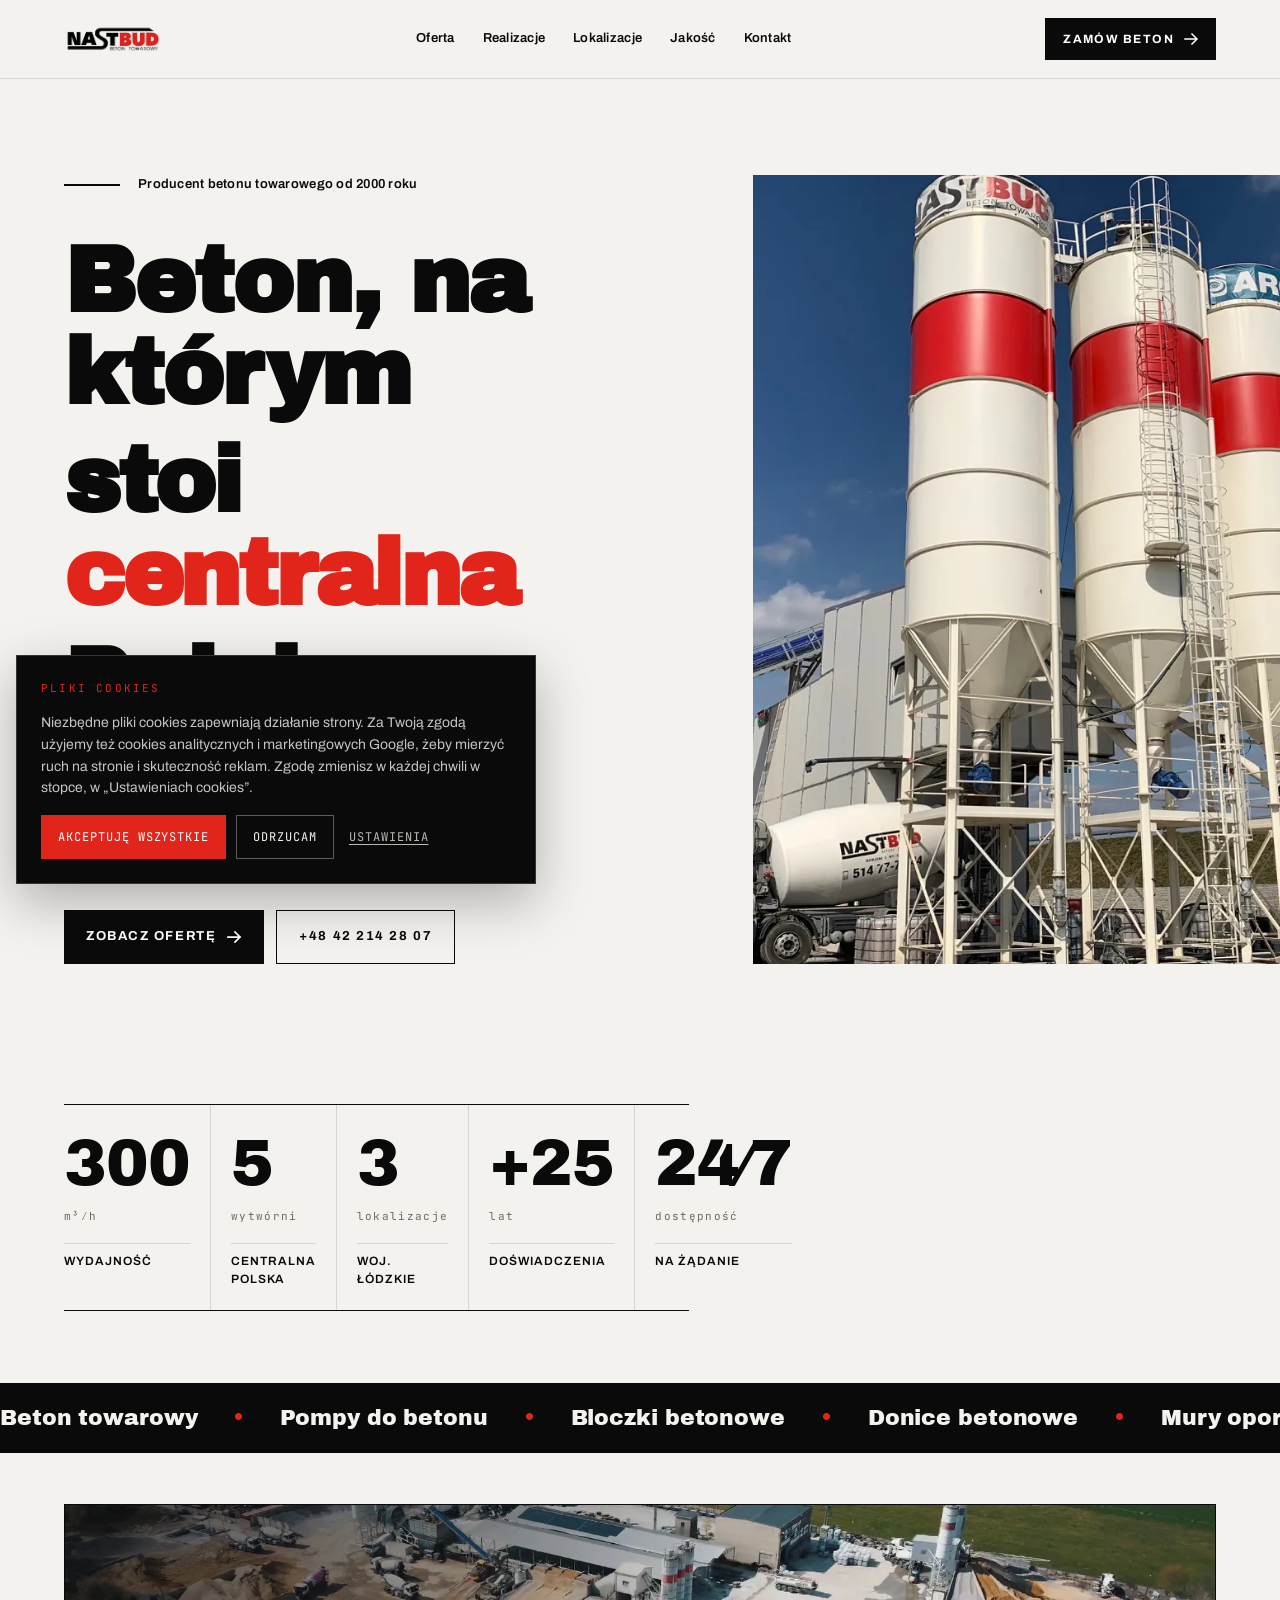
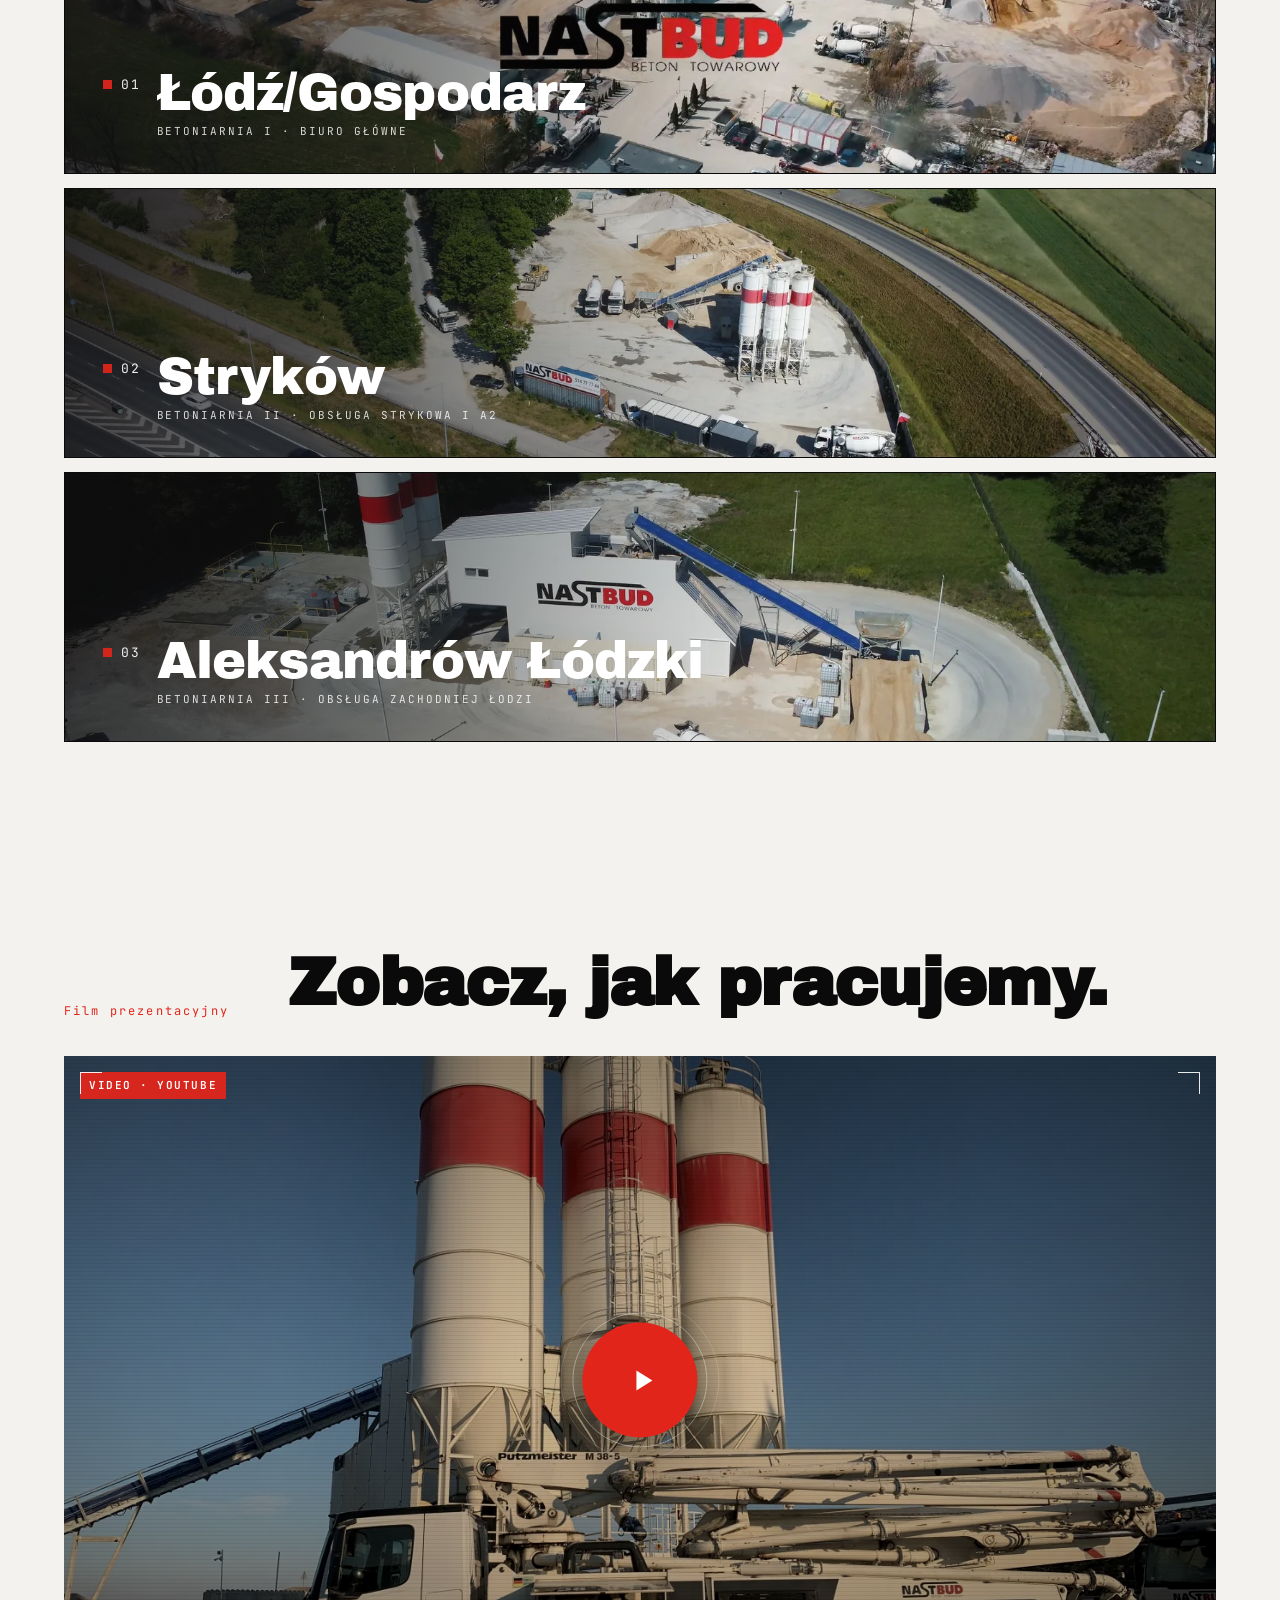
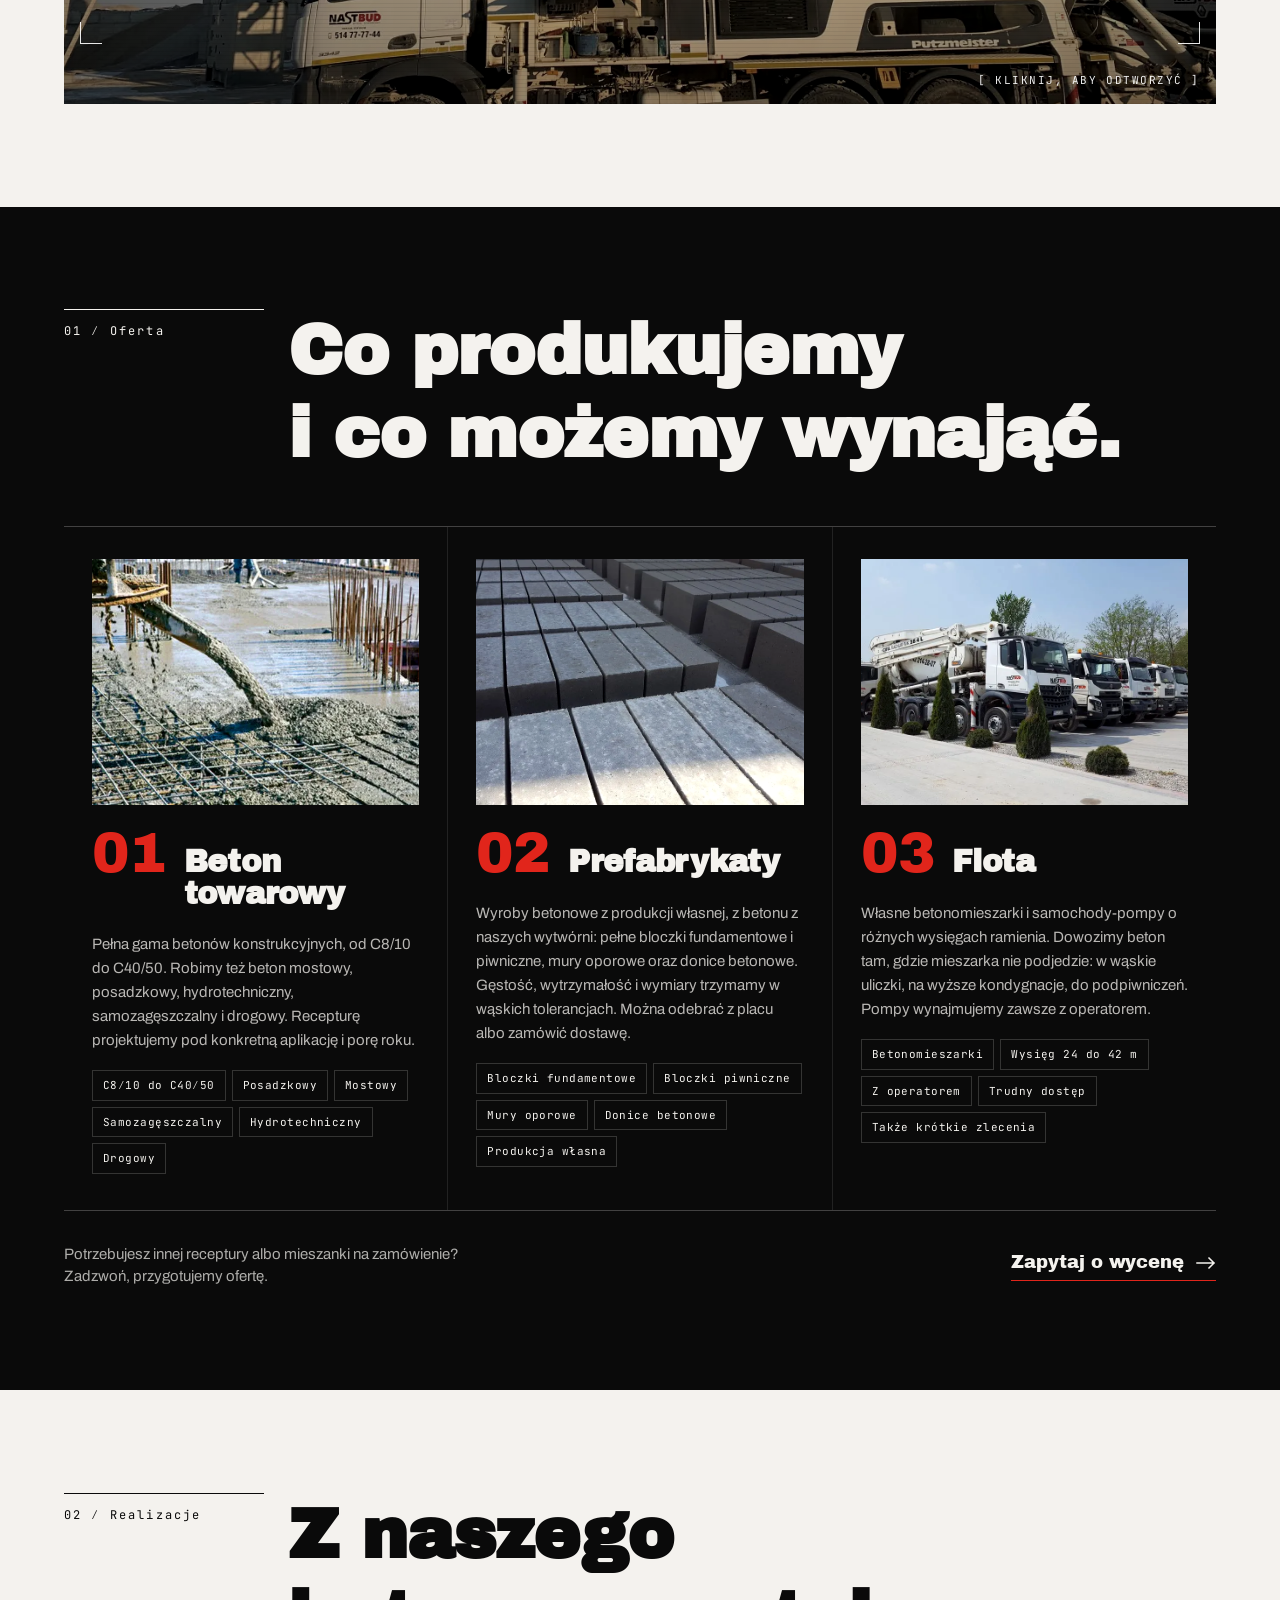
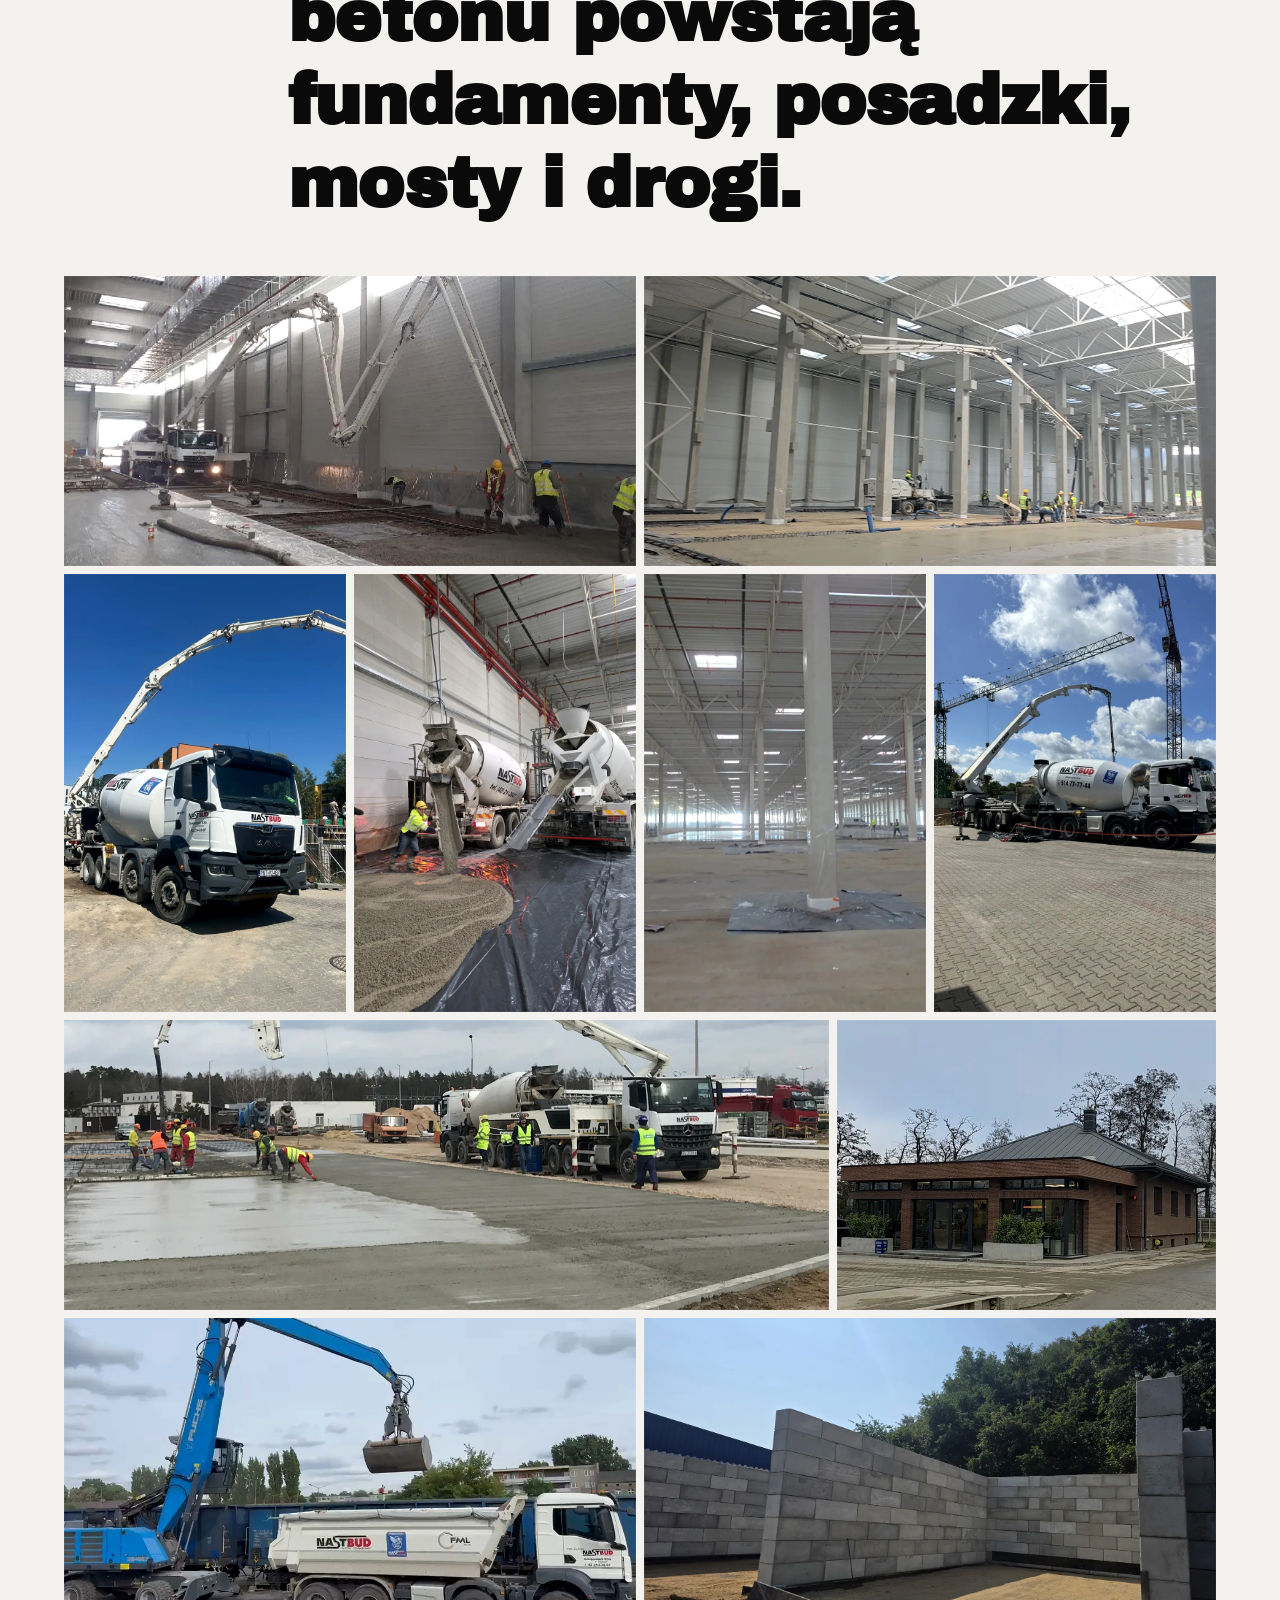
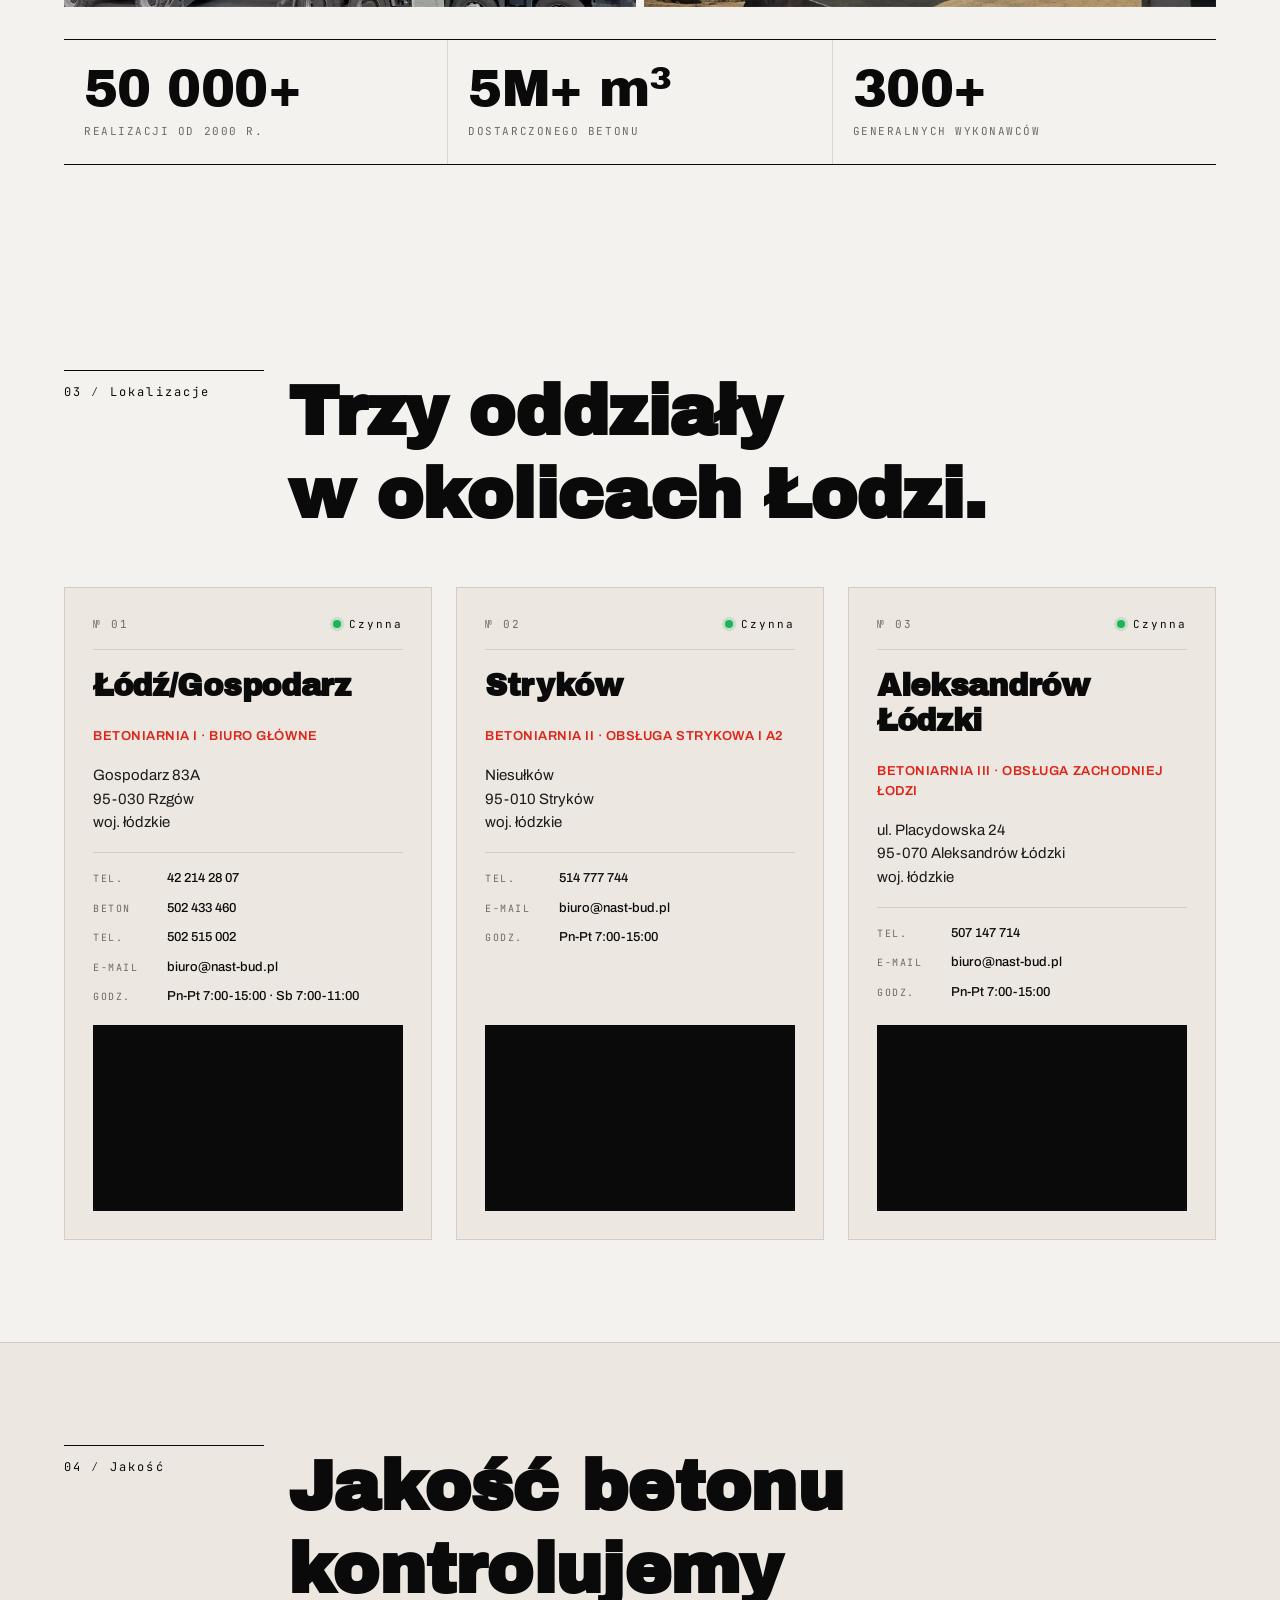
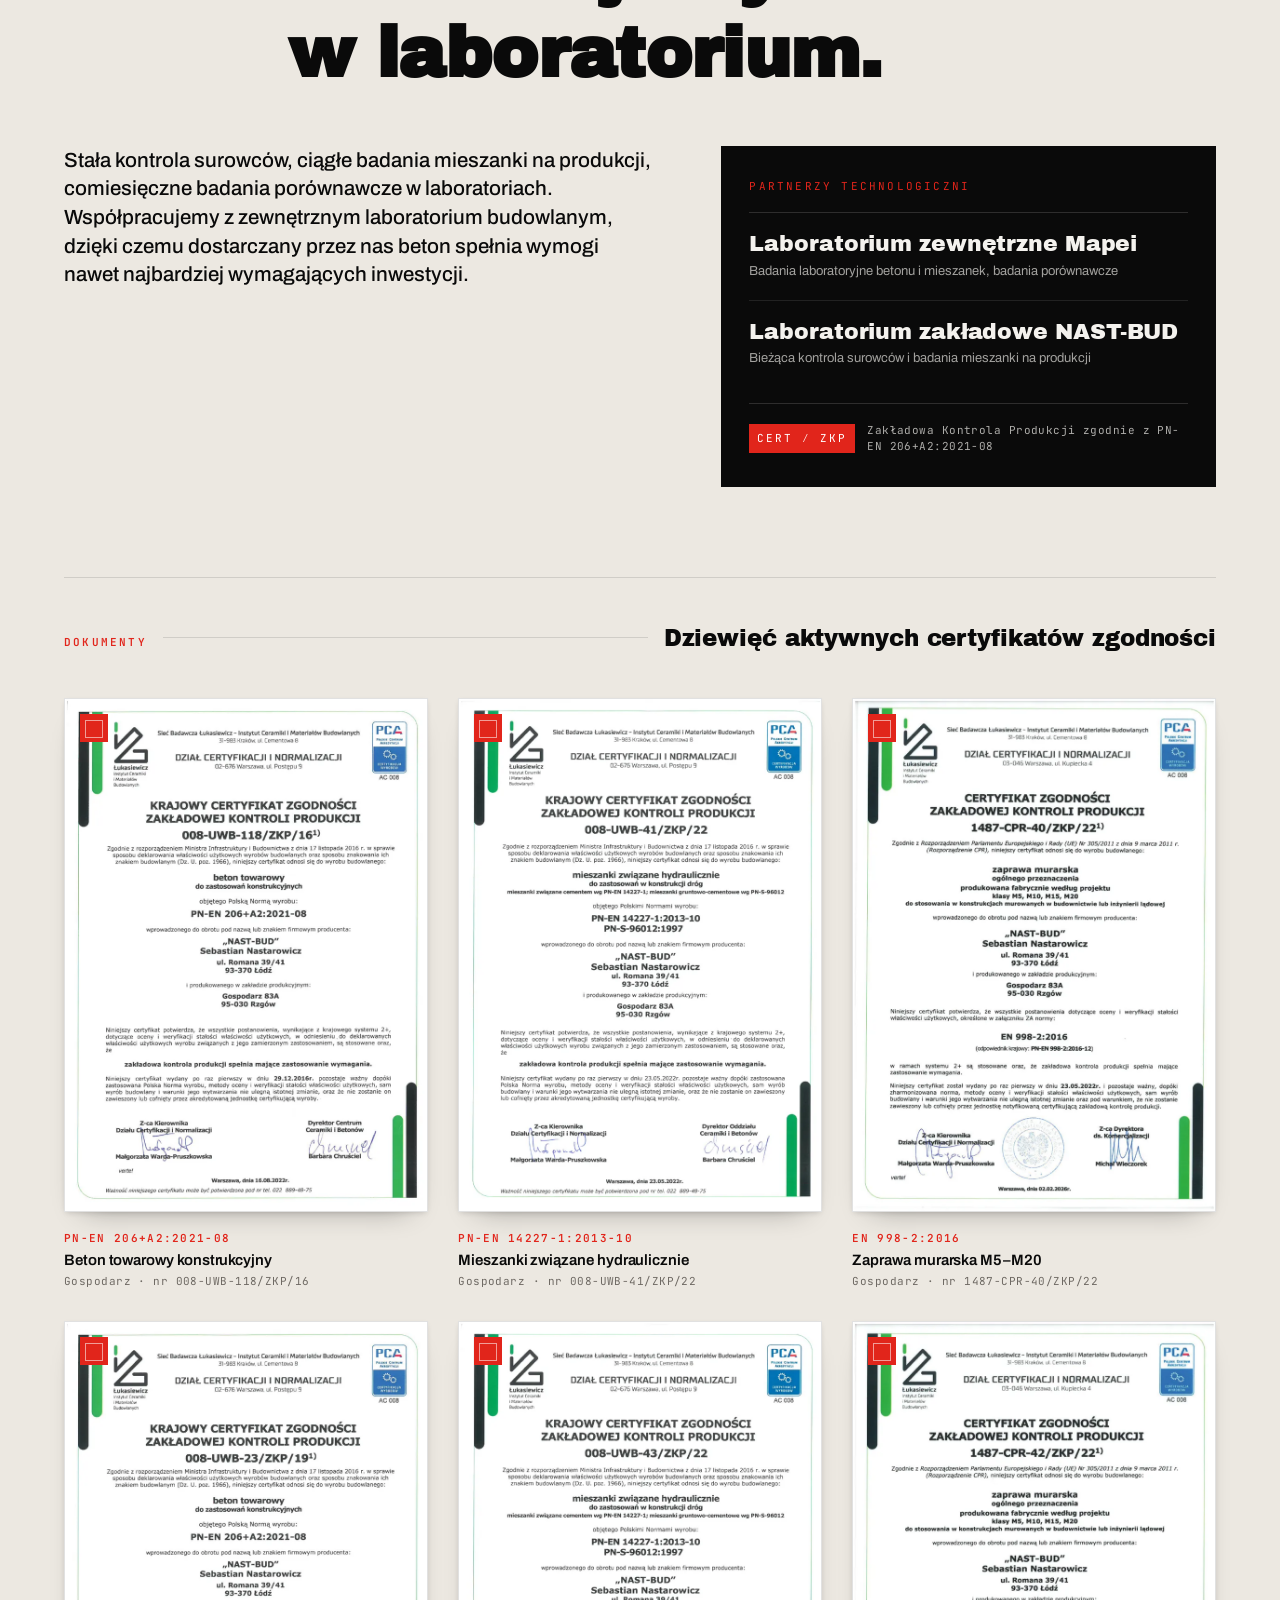
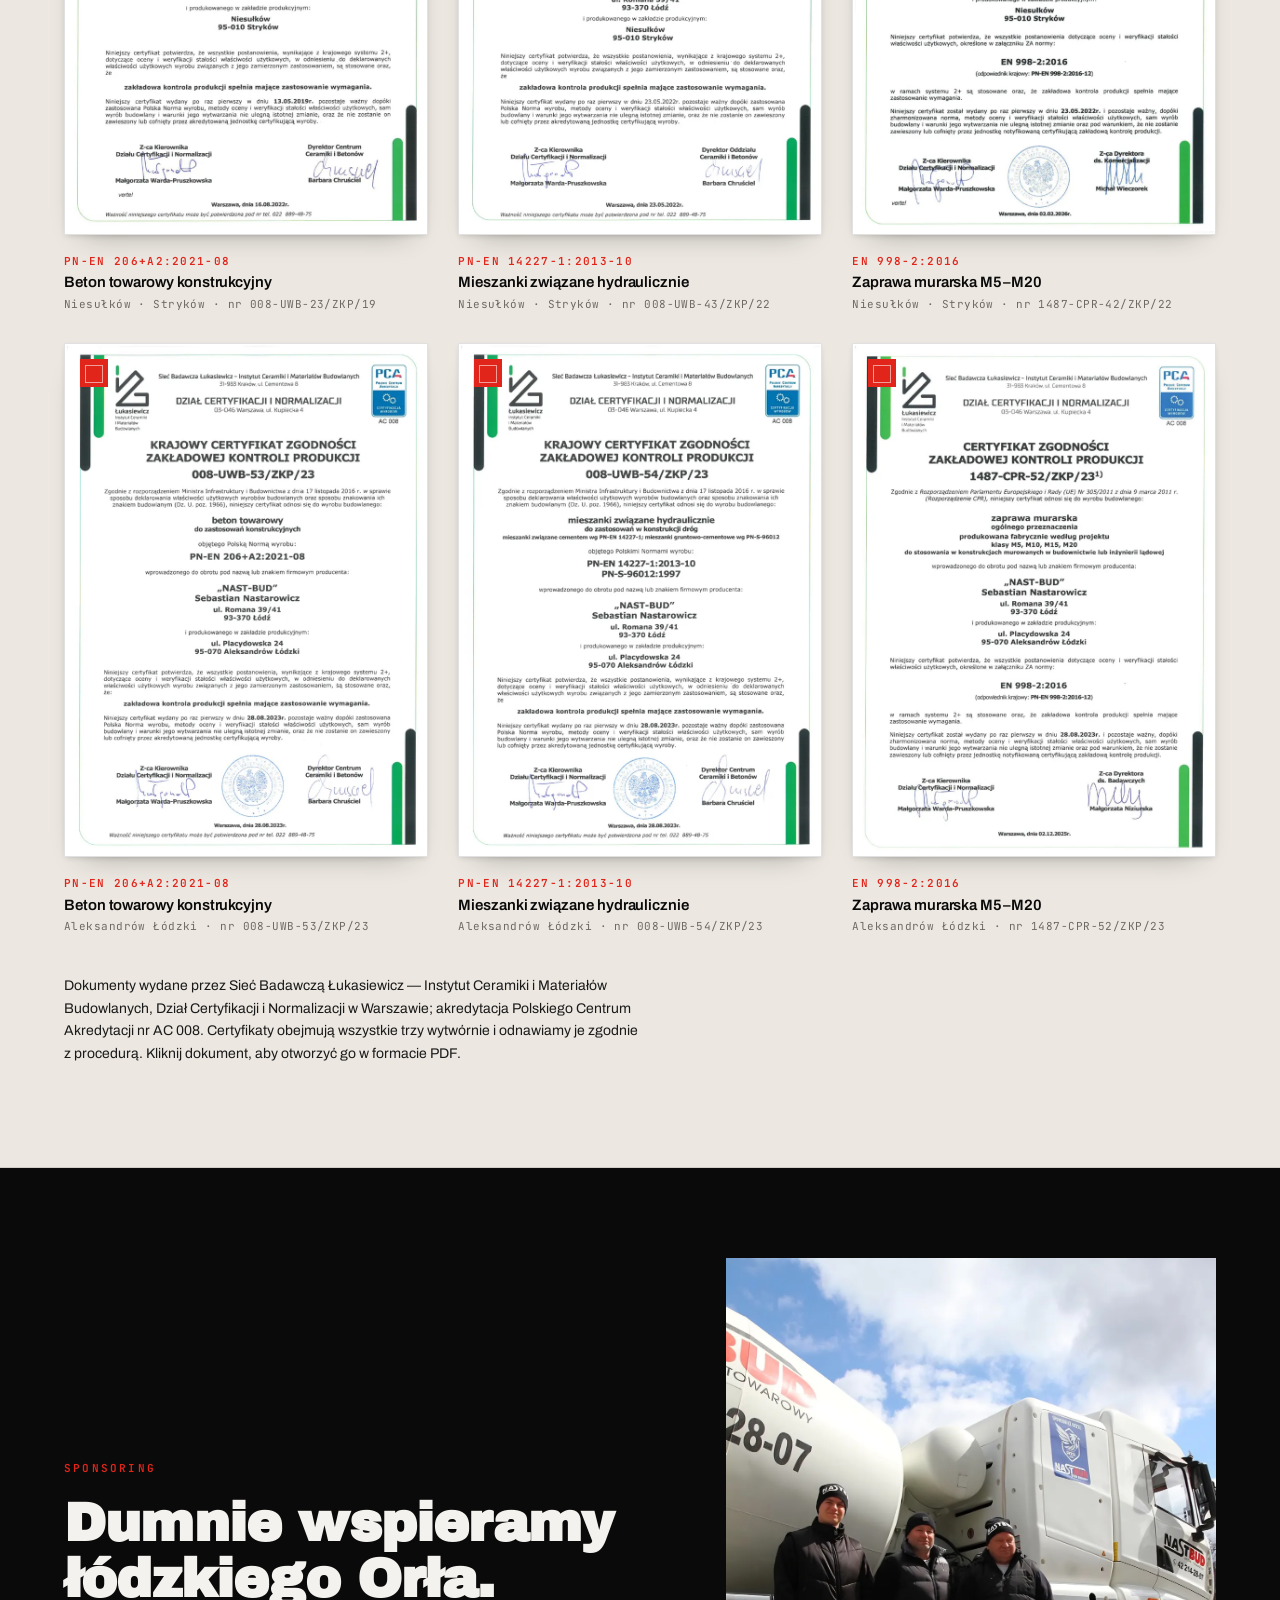
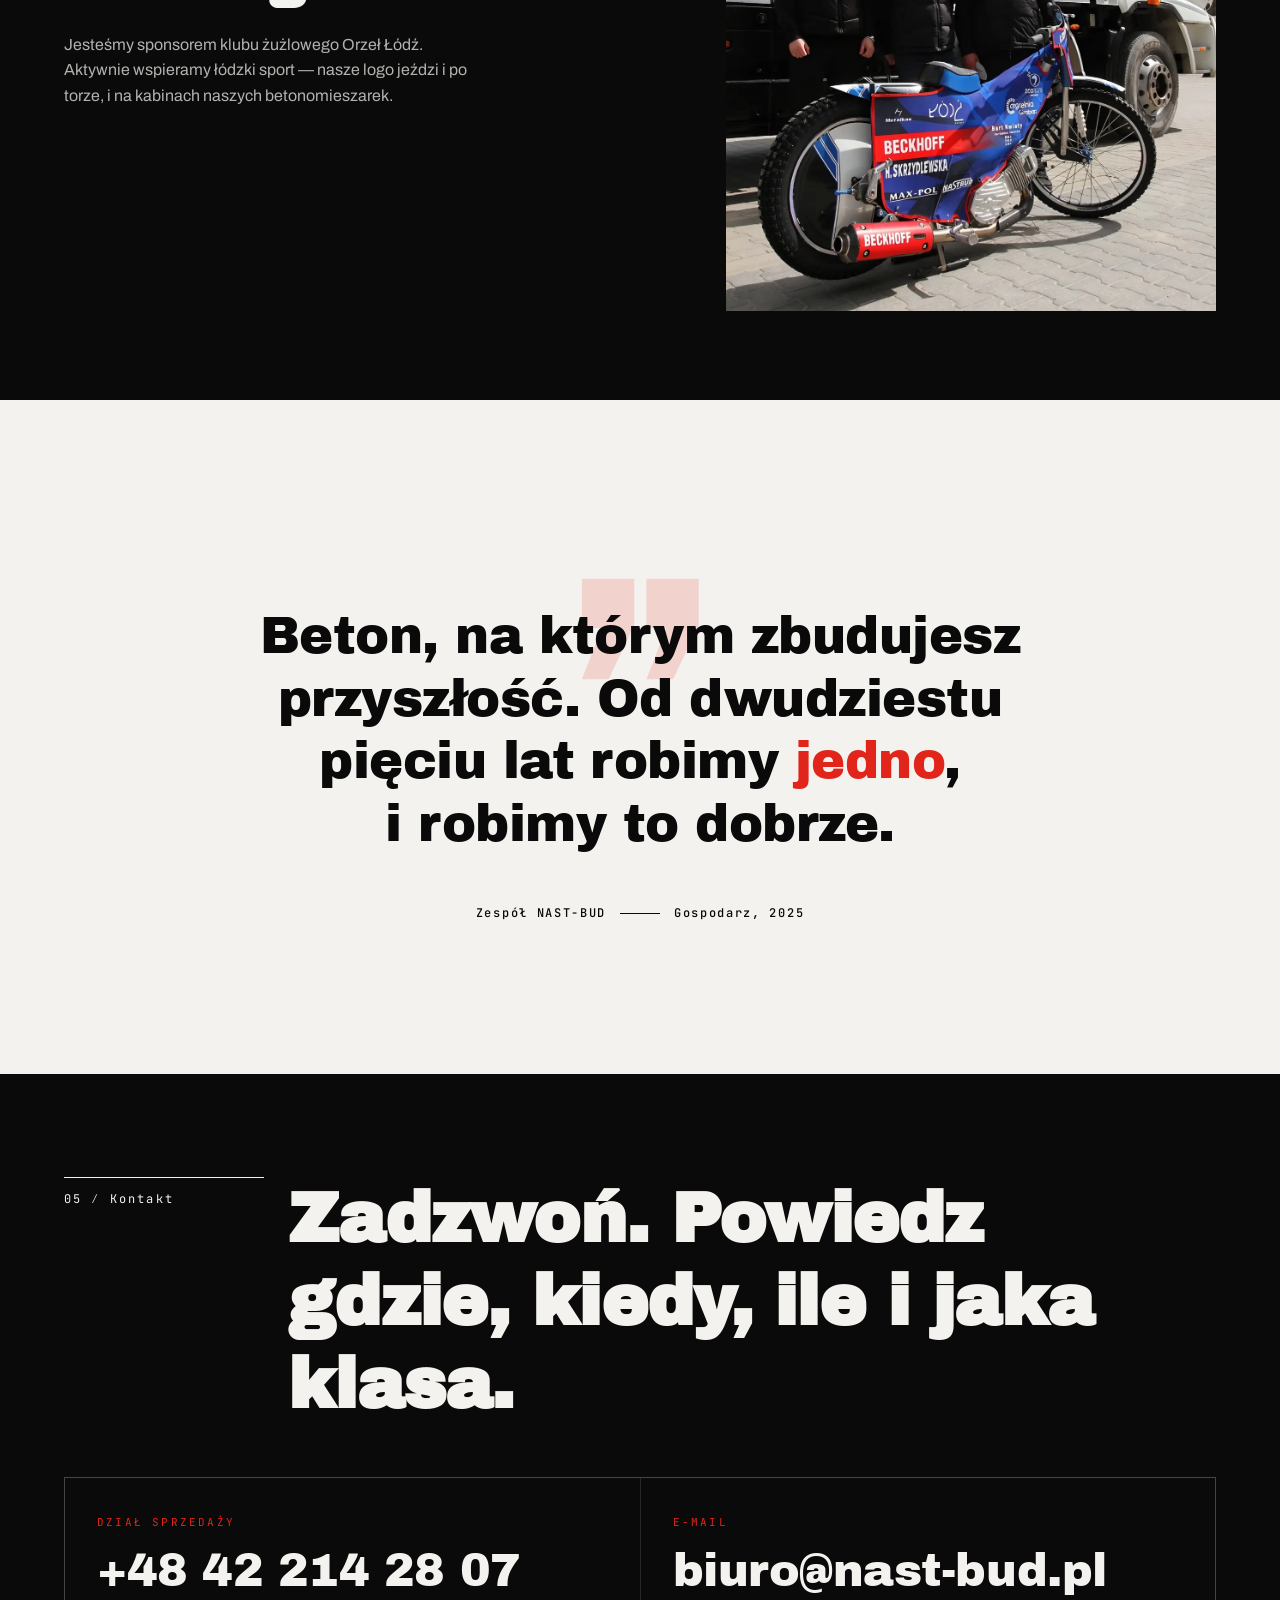
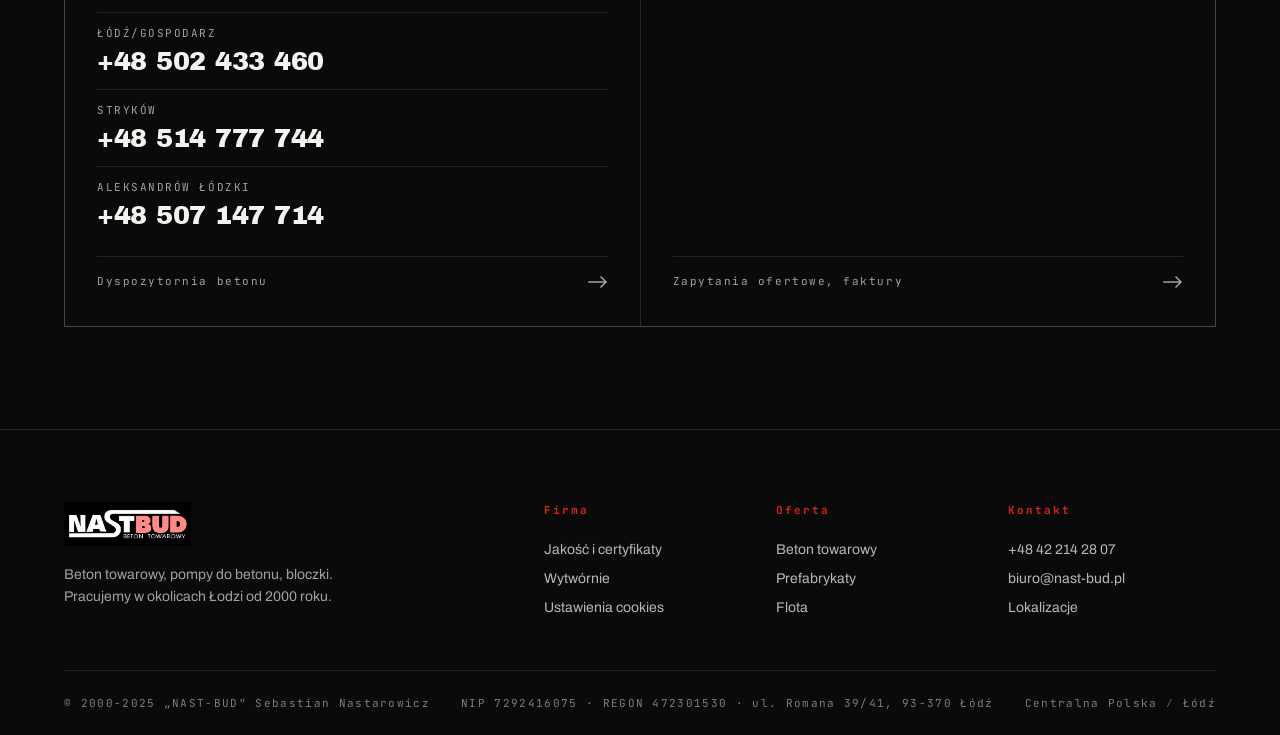
<file: index.html>
<!doctype html>
<html lang="pl">
<head>
<meta charset="utf-8" />
<meta name="viewport" content="width=device-width,initial-scale=1" />

<title>NAST-BUD — beton towarowy, pompy i prefabrykaty | Łódź i okolice</title>
<meta name="description" content="Beton towarowy, pompy do betonu i prefabrykaty. Trzy wytwórnie w okolicach Łodzi, własne laboratorium i certyfikaty ZKP. NAST-BUD — od 2000 roku." />
<link rel="canonical" href="https://nast-bud.pl/" />
<meta name="theme-color" content="#F4F2EE" />

<link rel="icon" href="assets/img/favicon.png?v=20261003" type="image/png" sizes="512x512" />
<link rel="apple-touch-icon" href="assets/img/apple-touch-icon.png?v=20261003" />

<meta property="og:type" content="website" />
<meta property="og:locale" content="pl_PL" />
<meta property="og:site_name" content="NAST-BUD" />
<meta property="og:title" content="NAST-BUD — beton towarowy, pompy i prefabrykaty" />
<meta property="og:description" content="Trzy wytwórnie w okolicach Łodzi, własna flota mieszarek i pomp, laboratorium na miejscu. Beton od C8/10 do C40/50." />
<meta property="og:url" content="https://nast-bud.pl/" />
<meta property="og:image" content="https://nast-bud.pl/assets/img/og-image.jpg" />
<meta property="og:image:width" content="1200" />
<meta property="og:image:height" content="630" />
<meta property="og:image:alt" content="Wytwórnia betonu NAST-BUD — silosy cementowe pod błękitnym niebem" />
<meta name="twitter:card" content="summary_large_image" />

<link rel="preconnect" href="https://fonts.googleapis.com">
<link rel="preconnect" href="https://fonts.gstatic.com" crossorigin>
<link href="https://fonts.googleapis.com/css2?family=Archivo+Black&family=Archivo:wght@400;500;600;700&family=JetBrains+Mono:wght@400;500&display=swap" rel="stylesheet">
<link rel="stylesheet" href="assets/css/styles.css?v=20261003-2" />
<script src="assets/js/consent.js?v=20261003"></script>
</head>
<body>

<!-- ============================== NAV ============================== -->
<header class="nav" data-screen-label="Nav">
  <a href="#top" class="logo" aria-label="NAST-BUD, beton towarowy">
    <img src="assets/img/logo.webp" alt="NAST-BUD, beton towarowy" class="logo-img" />
  </a>
  <nav class="nav-links">
    <a href="#oferta">Oferta</a>
    <a href="#realizacje">Realizacje</a>
    <a href="#lokalizacje">Lokalizacje</a>
    <a href="#jakosc">Jakość</a>
    <a href="#kontakt">Kontakt</a>
  </nav>
  <a href="#kontakt" class="nav-cta">
    <span>Zamów beton</span>
    <svg width="14" height="14" viewBox="0 0 14 14" aria-hidden="true"><path d="M1 7h12M8 2l5 5-5 5" stroke="currentColor" stroke-width="1.5" fill="none" stroke-linecap="square"/></svg>
  </a>
</header>

<!-- ============================== HERO ============================== -->
<section id="top" class="hero" data-screen-label="Hero">
  <div class="hero-left">
    <div class="hero-meta">
      <span class="meta-rule"></span>
      <span class="meta-label">Producent betonu towarowego od 2000 roku</span>
    </div>

    <h1 class="hero-h">
      <span class="hl-line">Beton, na którym</span>
      <span class="hl-line" style="letter-spacing: -3.3px">stoi <em>centralna</em></span>
      <span class="hl-line">Polska<span class="dot" style="letter-spacing: 4.3px; margin: 0px 0px 0px 10px">.</span></span>
    </h1>

    <div class="hero-foot">
      <p class="hero-lede">
        Nast-Bud jest wiodącym producentem betonu towarowego
        w województwie łódzkim od 2000 roku. Mamy 5 wytwórni,
        flotę betono-mieszarek, pomp do betonu i własne
        laboratorium na miejscu.
      </p>
      <div class="hero-actions">
        <a class="btn btn-primary" href="#oferta">
          <span>Zobacz ofertę</span>
          <svg width="16" height="16" viewBox="0 0 16 16"><path d="M2 8h12M9 3l5 5-5 5" stroke="currentColor" stroke-width="1.75" fill="none" stroke-linecap="square"/></svg>
        </a>
        <a class="btn btn-ghost" href="tel:+48422142807">
          <span>+48 42 214 28 07</span>
        </a>
      </div>
    </div>
  </div>

  <figure class="hero-fig">
    <img src="assets/img/hero-wytwornia.webp" alt="Wytwórnia NAST-BUD w Gospodarzu, silosy i samochód mieszarka pod błękitnym niebem" loading="eager">
  </figure>

  <!-- Editorial detail strip -->
  <div class="hero-strip" aria-hidden="true">
    <div class="strip-cell"><span class="strip-k">300</span><span class="strip-u">m³⁄h</span><span class="strip-l">Wydajność</span></div>
    <div class="strip-cell"><span class="strip-k">5</span><span class="strip-u">wytwórni</span><span class="strip-l">Centralna Polska</span></div>
    <div class="strip-cell"><span class="strip-k">3</span><span class="strip-u">lokalizacje</span><span class="strip-l">Woj. łódzkie</span></div>
    <div class="strip-cell"><span class="strip-k">+25</span><span class="strip-u">lat</span><span class="strip-l">Doświadczenia</span></div>
    <div class="strip-cell"><span class="strip-k">24⁄7</span><span class="strip-u">dostępność</span><span class="strip-l">Na żądanie</span></div>
  </div>

</section>

<!-- ============================== MARQUEE ============================== -->
<div class="marquee" aria-hidden="true">
  <div class="marquee-track">
    <span>Beton towarowy</span><span>•</span>
    <span>Pompy do betonu</span><span>•</span>
    <span>Bloczki betonowe</span><span>•</span>
    <span>Donice betonowe</span><span>•</span>
    <span>Mury oporowe</span><span>•</span>
    <span>Laboratorium własne</span><span>•</span>
    <span>Certyfikat ZKP</span><span>•</span>
    <span>Laboratorium Mapei</span><span>•</span>
    <span>Beton towarowy</span><span>•</span>
    <span>Pompy do betonu</span><span>•</span>
    <span>Bloczki betonowe</span><span>•</span>
    <span>Donice betonowe</span><span>•</span>
    <span>Mury oporowe</span><span>•</span>
    <span>Laboratorium własne</span><span>•</span>
    <span>Certyfikat ZKP</span><span>•</span>
    <span>Laboratorium Mapei</span><span>•</span>
  </div>
</div>

<!-- ============================== LOKALIZACJE — ZDJĘCIA ============================== -->
<section class="lok lok-banner" aria-label="Wytwórnie NAST-BUD" data-screen-label="Wytwórnie">
  <div class="lok-bands">

    <article class="lok-band">
      <img src="assets/img/lok-gospodarz.webp" alt="Wytwórnia NAST-BUD w Gospodarzu z lotu ptaka: silosy, instalacja betoniarni i plac z mieszarkami" loading="lazy">
      <div class="lok-band-cap">
        <span class="lb-no">01</span>
        <div class="lb-txt">
          <span class="lb-name">Łódź/<wbr>Gospodarz</span>
          <span class="lb-sub">Betoniarnia I · biuro główne</span>
        </div>
      </div>
    </article>

    <article class="lok-band">
      <img src="assets/img/lok-niesulkow.webp" alt="Wytwórnia NAST-BUD w Niesułkowie przy autostradzie A2 z lotu ptaka: silosy i samochody mieszarki" loading="lazy">
      <div class="lok-band-cap">
        <span class="lb-no">02</span>
        <div class="lb-txt">
          <span class="lb-name">Stryków</span>
          <span class="lb-sub">Betoniarnia II · obsługa Strykowa i A2</span>
        </div>
      </div>
    </article>

    <article class="lok-band">
      <img src="assets/img/lok-aleksandrow.webp" alt="Wytwórnia NAST-BUD w Aleksandrowie Łódzkim z lotu ptaka: silos, pompa do betonu i mieszarki" loading="lazy" style="object-position: center 40%;">
      <div class="lok-band-cap">
        <span class="lb-no">03</span>
        <div class="lb-txt">
          <span class="lb-name">Aleksandrów Łódzki</span>
          <span class="lb-sub">Betoniarnia III · obsługa zachodniej Łodzi</span>
        </div>
      </div>
    </article>

  </div>
</section>

<!-- ============================== FILM ============================== -->
<section class="film" data-screen-label="Film">
  <div class="film-head">
    <span class="film-eyebrow">Film prezentacyjny</span>
    <h2 class="film-h">Zobacz,
jak pracujemy.</h2>
  </div>

  <div class="film-stage" data-yt="5Wp46fBq8EU">
    <img src="assets/img/film-poster.webp" alt="" class="film-poster" loading="lazy">
    <span class="film-veil" aria-hidden="true"></span>

    <span class="film-play" aria-hidden="true">
      <svg width="32" height="32" viewBox="0 0 32 32"><path d="M10 6 L26 16 L10 26 Z" fill="currentColor"/></svg>
    </span>

    <span class="film-meta" aria-hidden="true">
      <span class="fm-chip">VIDEO · YOUTUBE</span>
    </span>

    <span class="film-corners" aria-hidden="true">
      <span></span><span></span><span></span><span></span>
    </span>

    <span class="film-bar" aria-hidden="true">
      <span class="bar-label">[ KLIKNIJ, ABY ODTWORZYĆ ]</span>
    </span>

    <button class="film-trigger" type="button" aria-label="Odtwórz film prezentacyjny NAST-BUD na YouTube"></button>
  </div>
</section>

<!-- ============================== OFERTA ============================== -->
<section id="oferta" class="oferta" data-screen-label="Oferta">
  <div class="sec-head dark">
    <span class="sec-num">01 ⁄ Oferta</span>
    <h2 class="sec-h">
      Co produkujemy<br>
      i co możemy&nbsp;wynająć.
    </h2>
  </div>

  <div class="oferta-grid">

    <article class="prod">
      <figure class="prod-vis">
        <img src="assets/img/oferta-beton.webp" alt="Wylewanie betonu towarowego na zbrojenie posadzki" loading="lazy">
      </figure>
      <header class="prod-head">
        <span class="prod-idx">01</span>
        <h3>Beton towarowy</h3>
      </header>
      <div class="prod-body">
        <p>
          Pełna gama betonów konstrukcyjnych, od C8/10 do C40/50. Robimy też
          beton mostowy, posadzkowy, hydrotechniczny, samozagęszczalny
          i drogowy. Recepturę projektujemy pod konkretną aplikację
          i porę roku.
        </p>
        <ul class="prod-tags">
          <li>C8⁄10 do C40⁄50</li>
          <li>Posadzkowy</li>
          <li>Mostowy</li>
          <li>Samozagęszczalny</li>
          <li>Hydrotechniczny</li>
          <li>Drogowy</li>
        </ul>
      </div>
    </article>

    <article class="prod">
      <figure class="prod-vis">
        <img src="assets/img/oferta-prefabrykaty.webp" alt="Prefabrykaty betonowe NAST-BUD: bloczki fundamentowe ułożone na placu wytwórni" loading="lazy">
      </figure>
      <header class="prod-head">
        <span class="prod-idx">02</span>
        <h3>Prefabrykaty</h3>
      </header>
      <div class="prod-body">
        <p>
          Wyroby betonowe z produkcji własnej, z betonu z naszych wytwórni:
          pełne bloczki fundamentowe i piwniczne, mury oporowe oraz donice betonowe.
          Gęstość, wytrzymałość i wymiary trzymamy w wąskich tolerancjach.
          Można odebrać z placu albo zamówić dostawę.
        </p>
        <ul class="prod-tags">
          <li>Bloczki fundamentowe</li>
          <li>Bloczki piwniczne</li>
          <li>Mury oporowe</li>
          <li>Donice betonowe</li>
          <li>Produkcja własna</li>
        </ul>
      </div>
    </article>

    <article class="prod">
      <figure class="prod-vis">
        <img src="assets/img/oferta-flota.webp" alt="Flota NAST-BUD: betonomieszarki i samochód-pompa CIFA Magnum MK 28 L na placu wytwórni" loading="lazy">
      </figure>
      <header class="prod-head">
        <span class="prod-idx">03</span>
        <h3>Flota</h3>
      </header>
      <div class="prod-body">
        <p>
          Własne betonomieszarki i samochody-pompy o różnych wysięgach ramienia.
          Dowozimy beton tam, gdzie mieszarka nie podjedzie: w wąskie uliczki,
          na wyższe kondygnacje, do podpiwniczeń. Pompy wynajmujemy zawsze z operatorem.
        </p>
        <ul class="prod-tags">
          <li>Betonomieszarki</li>
          <li>Wysięg 24 do 42 m</li>
          <li>Z operatorem</li>
          <li>Trudny dostęp</li>
          <li>Także krótkie zlecenia</li>
        </ul>
      </div>
    </article>

  </div>

  <div class="oferta-foot">
    <p>Potrzebujesz innej receptury albo mieszanki na zamówienie? Zadzwoń, przygotujemy ofertę.</p>
    <a class="link-arrow" href="#kontakt"><span>Zapytaj o wycenę</span>
      <svg width="20" height="14" viewBox="0 0 20 14"><path d="M1 7h17M13 2l5 5-5 5" stroke="currentColor" stroke-width="1.5" fill="none" stroke-linecap="square"/></svg>
    </a>
  </div>
</section>

<!-- ============================== REALIZACJE ============================== -->
<section id="realizacje" class="realiz" data-screen-label="Realizacje">
  <div class="sec-head">
    <span class="sec-num">02 ⁄ Realizacje</span>
    <h2 class="sec-h">
      Z naszego betonu powstają<br>
      fundamenty, posadzki,<br>
      mosty i&nbsp;drogi.
    </h2>
  </div>

  <div class="realiz-grid">
    <figure class="rz rz-a"><img src="assets/img/rz-posadzka-hala.webp" alt="Wylewka posadzki przemysłowej, pompa NAST-BUD w hali produkcyjnej" loading="lazy"></figure>
    <figure class="rz rz-b"><img src="assets/img/rz-hala-pompa.webp" alt="Betonowanie posadzki w hali magazynowej, wysięgnik pompy NAST-BUD nad płytą" loading="lazy"></figure>
    <figure class="rz rz-c"><img src="assets/img/rz-man-pompa.webp" alt="Betonomieszarka MAN NAST-BUD i pompa z rozłożonym ramieniem na budowie osiedla" loading="lazy"></figure>
    <figure class="rz rz-d"><img src="assets/img/rz-wylewka-hala.webp" alt="Dwie mieszarki NAST-BUD podające beton na posadzkę wewnątrz hali" loading="lazy"></figure>
    <figure class="rz rz-e"><img src="assets/img/rz-hala-slupy.webp" alt="Gotowa posadzka betonowa w wielkopowierzchniowej hali ze słupami prefabrykowanymi" loading="lazy"></figure>
    <figure class="rz rz-f"><img src="assets/img/rz-zurawie.webp" alt="Mieszarka NAST-BUD oddział Stryków i pompa do betonu pod żurawiami wieżowymi" loading="lazy"></figure>
    <figure class="rz rz-g"><img src="assets/img/rz-plyta-zewnetrzna.webp" alt="Betonowanie płyty zewnętrznej: pompa i mieszarka NAST-BUD, ekipa wygładza świeży beton" loading="lazy"></figure>
    <figure class="rz rz-h"><img src="assets/img/rz-biuro.webp" alt="Nowy budynek biura NAST-BUD z klinkieru, obok najazdowa waga samochodowa" loading="lazy"></figure>
    <figure class="rz rz-i"><img src="assets/img/rz-wagony.webp" alt="Rozładunek kruszywa z wagonów kolejowych do wywrotki NAST-BUD" loading="lazy"></figure>
    <figure class="rz rz-j"><img src="assets/img/rz-mur-oporowy.webp" alt="Mur oporowy z betonowych bloczków NAST-BUD, boks na kruszywo" loading="lazy"></figure>
  </div>

  <div class="realiz-foot">
    <div class="rf-stat"><span>50&nbsp;000+</span><em>realizacji od 2000 r.</em></div>
    <div class="rf-stat"><span>5M+&nbsp;m³</span><em>dostarczonego betonu</em></div>
    <div class="rf-stat"><span>300+</span><em>generalnych wykonawców</em></div>
  </div>
</section>

<!-- ============================== LOKALIZACJE ============================== -->
<section id="lokalizacje" class="lok" data-screen-label="Lokalizacje">
  <div class="sec-head">
    <span class="sec-num">03 ⁄ Lokalizacje</span>
    <h2 class="sec-h">
      Trzy oddziały<br>
      w okolicach&nbsp;Łodzi.
    </h2>
  </div>

  <div class="lok-grid">

    <article class="lok-card">
      <header class="lok-head">
        <span class="lok-no">№ 01</span>
        <span class="lok-stat"><span class="led"></span>Czynna</span>
      </header>
      <h3>Łódź/<wbr>Gospodarz</h3>
      <p class="lok-sub">Betoniarnia I · biuro główne</p>
      <address>
        Gospodarz 83A<br>
        95-030 Rzgów<br>
        woj. łódzkie
      </address>
      <dl class="lok-kv">
        <div><dt>Tel.</dt><dd><a href="tel:+48422142807">42 214 28 07</a></dd></div>
        <div><dt>Beton</dt><dd><a href="tel:+48502433460">502 433 460</a></dd></div>
        <div><dt>Tel.</dt><dd><a href="tel:+48502515002">502 515 002</a></dd></div>
        <div><dt>E-mail</dt><dd><a href="mailto:biuro@nast-bud.pl">biuro@nast-bud.pl</a></dd></div>
        <div><dt>Godz.</dt><dd>Pn-Pt 7:00-15:00 · Sb 7:00-11:00</dd></div>
      </dl>
      <div class="lok-map">
        <iframe
          title="Mapa: Gospodarz 83A, 95-030 Rzgów"
          src="https://www.google.com/maps?q=Gospodarz%2083A%2C%2095-030%20Rzg%C3%B3w&output=embed"
          loading="lazy"
          referrerpolicy="no-referrer-when-downgrade"
          allowfullscreen></iframe>
      </div>
    </article>

    <article class="lok-card">
      <header class="lok-head">
        <span class="lok-no">№ 02</span>
        <span class="lok-stat"><span class="led"></span>Czynna</span>
      </header>
      <h3>Stryków</h3>
      <p class="lok-sub">Betoniarnia II · obsługa Strykowa i A2</p>
      <address>
        Niesułków<br>
        95-010 Stryków<br>
        woj. łódzkie
      </address>
      <dl class="lok-kv">
        <div><dt>Tel.</dt><dd><a href="tel:+48514777744">514 777 744</a></dd></div>
        <div><dt>E-mail</dt><dd><a href="mailto:biuro@nast-bud.pl">biuro@nast-bud.pl</a></dd></div>
        <div><dt>Godz.</dt><dd>Pn-Pt 7:00-15:00</dd></div>
      </dl>
      <div class="lok-map">
        <iframe
          title="Mapa: Niesułków, 95-010 Stryków"
          src="https://www.google.com/maps?q=Niesu%C5%82k%C3%B3w%2C%2095-010%20Stryk%C3%B3w&output=embed"
          loading="lazy"
          referrerpolicy="no-referrer-when-downgrade"
          allowfullscreen></iframe>
      </div>
    </article>

    <article class="lok-card">
      <header class="lok-head">
        <span class="lok-no">№ 03</span>
        <span class="lok-stat"><span class="led"></span>Czynna</span>
      </header>
      <h3>Aleksandrów Łódzki</h3>
      <p class="lok-sub">Betoniarnia III · obsługa zachodniej Łodzi</p>
      <address>
        ul. Placydowska 24<br>
        95-070 Aleksandrów Łódzki<br>
        woj. łódzkie
      </address>
      <dl class="lok-kv">
        <div><dt>Tel.</dt><dd><a href="tel:+48507147714">507 147 714</a></dd></div>
        <div><dt>E-mail</dt><dd><a href="mailto:biuro@nast-bud.pl">biuro@nast-bud.pl</a></dd></div>
        <div><dt>Godz.</dt><dd>Pn-Pt 7:00-15:00</dd></div>
      </dl>
      <div class="lok-map">
        <iframe
          title="Mapa: ul. Placydowska 24, 95-070 Aleksandrów Łódzki"
          src="https://www.google.com/maps?q=ul.%20Placydowska%2024%2C%2095-070%20Aleksandr%C3%B3w%20%C5%81%C3%B3dzki&output=embed"
          loading="lazy"
          referrerpolicy="no-referrer-when-downgrade"
          allowfullscreen></iframe>
      </div>
    </article>

  </div>
</section>

<!-- ============================== JAKOSC ============================== -->
<section id="jakosc" class="jak" data-screen-label="Jakosc">
  <div class="jak-inner">
    <div class="sec-head">
      <span class="sec-num">04 ⁄ Jakość</span>
      <h2 class="sec-h">
        Jakość betonu<br>
        kontrolujemy w&nbsp;laboratorium.
      </h2>
    </div>

    <div class="jak-grid">
      <div class="jak-body">
        <p class="lede">
          Stała kontrola surowców, ciągłe badania mieszanki na produkcji,
          comiesięczne badania porównawcze w laboratoriach.
          Współpracujemy z zewnętrznym laboratorium budowlanym, dzięki czemu
          dostarczany przez nas beton spełnia wymogi nawet najbardziej
          wymagających inwestycji.
        </p>
      </div>

      <aside class="partners">
        <div class="partners-head">PARTNERZY TECHNOLOGICZNI</div>
        <ul class="partners-list">
          <li>
            <span class="p-name">Laboratorium zewnętrzne Mapei</span>
            <span class="p-desc">Badania laboratoryjne betonu i mieszanek, badania porównawcze</span>
          </li>
          <li>
            <span class="p-name">Laboratorium zakładowe NAST-BUD</span>
            <span class="p-desc">Bieżąca kontrola surowców i badania mieszanki na produkcji</span>
          </li>
        </ul>
        <div class="partners-cert">
          <span class="cert-no">CERT ⁄ ZKP</span>
          <span class="cert-line"></span>
          <span class="cert-txt">Zakładowa Kontrola Produkcji zgodnie z PN-EN 206+A2:2021-08</span>
        </div>
      </aside>
    </div>

    <div class="jak-certs">
      <header class="certs-head">
        <span class="certs-eyebrow">DOKUMENTY</span>
        <span class="certs-line"></span>
        <span class="certs-title">Dziewięć aktywnych certyfikatów zgodności</span>
      </header>

      <div class="certs-grid">
        <a class="cert" href="assets/docs/cert-beton-gospodarz.pdf" target="_blank" rel="noopener">
          <img src="assets/img/cert-beton-gospodarz.webp" alt="Certyfikat zgodności zakładowej kontroli produkcji nr 008-UWB-118/ZKP/16 — beton towarowy konstrukcyjny, wytwórnia Gospodarz" loading="lazy">
          <span class="cert-cap">
            <span class="cert-pn">PN-EN 206+A2:2021-08</span>
            <span class="cert-what">Beton towarowy konstrukcyjny</span>
            <span class="cert-where">Gospodarz · nr 008-UWB-118/ZKP/16</span>
          </span>
        </a>
        <a class="cert" href="assets/docs/cert-mieszanki-gospodarz.pdf" target="_blank" rel="noopener">
          <img src="assets/img/cert-mieszanki-gospodarz.webp" alt="Certyfikat zgodności zakładowej kontroli produkcji nr 008-UWB-41/ZKP/22 — mieszanki związane hydraulicznie, wytwórnia Gospodarz" loading="lazy">
          <span class="cert-cap">
            <span class="cert-pn">PN-EN 14227-1:2013-10</span>
            <span class="cert-what">Mieszanki związane hydraulicznie</span>
            <span class="cert-where">Gospodarz · nr 008-UWB-41/ZKP/22</span>
          </span>
        </a>
        <a class="cert" href="assets/docs/cert-zaprawa-gospodarz.pdf" target="_blank" rel="noopener">
          <img src="assets/img/cert-zaprawa-gospodarz.webp" alt="Certyfikat zgodności zakładowej kontroli produkcji nr 1487-CPR-40/ZKP/22 — zaprawa murarska M5–M20, wytwórnia Gospodarz" loading="lazy">
          <span class="cert-cap">
            <span class="cert-pn">EN 998-2:2016</span>
            <span class="cert-what">Zaprawa murarska M5–M20</span>
            <span class="cert-where">Gospodarz · nr 1487-CPR-40/ZKP/22</span>
          </span>
        </a>
        <a class="cert" href="assets/docs/cert-beton-strykow.pdf" target="_blank" rel="noopener">
          <img src="assets/img/cert-beton-strykow.webp" alt="Certyfikat zgodności zakładowej kontroli produkcji nr 008-UWB-23/ZKP/19 — beton towarowy konstrukcyjny, wytwórnia Niesułków · Stryków" loading="lazy">
          <span class="cert-cap">
            <span class="cert-pn">PN-EN 206+A2:2021-08</span>
            <span class="cert-what">Beton towarowy konstrukcyjny</span>
            <span class="cert-where">Niesułków · Stryków · nr 008-UWB-23/ZKP/19</span>
          </span>
        </a>
        <a class="cert" href="assets/docs/cert-mieszanki-strykow.pdf" target="_blank" rel="noopener">
          <img src="assets/img/cert-mieszanki-strykow.webp" alt="Certyfikat zgodności zakładowej kontroli produkcji nr 008-UWB-43/ZKP/22 — mieszanki związane hydraulicznie, wytwórnia Niesułków · Stryków" loading="lazy">
          <span class="cert-cap">
            <span class="cert-pn">PN-EN 14227-1:2013-10</span>
            <span class="cert-what">Mieszanki związane hydraulicznie</span>
            <span class="cert-where">Niesułków · Stryków · nr 008-UWB-43/ZKP/22</span>
          </span>
        </a>
        <a class="cert" href="assets/docs/cert-zaprawa-strykow.pdf" target="_blank" rel="noopener">
          <img src="assets/img/cert-zaprawa-strykow.webp" alt="Certyfikat zgodności zakładowej kontroli produkcji nr 1487-CPR-42/ZKP/22 — zaprawa murarska M5–M20, wytwórnia Niesułków · Stryków" loading="lazy">
          <span class="cert-cap">
            <span class="cert-pn">EN 998-2:2016</span>
            <span class="cert-what">Zaprawa murarska M5–M20</span>
            <span class="cert-where">Niesułków · Stryków · nr 1487-CPR-42/ZKP/22</span>
          </span>
        </a>
        <a class="cert" href="assets/docs/cert-beton-aleksandrow.pdf" target="_blank" rel="noopener">
          <img src="assets/img/cert-beton-aleksandrow.webp" alt="Certyfikat zgodności zakładowej kontroli produkcji nr 008-UWB-53/ZKP/23 — beton towarowy konstrukcyjny, wytwórnia Aleksandrów Łódzki" loading="lazy">
          <span class="cert-cap">
            <span class="cert-pn">PN-EN 206+A2:2021-08</span>
            <span class="cert-what">Beton towarowy konstrukcyjny</span>
            <span class="cert-where">Aleksandrów Łódzki · nr 008-UWB-53/ZKP/23</span>
          </span>
        </a>
        <a class="cert" href="assets/docs/cert-mieszanki-aleksandrow.pdf" target="_blank" rel="noopener">
          <img src="assets/img/cert-mieszanki-aleksandrow.webp" alt="Certyfikat zgodności zakładowej kontroli produkcji nr 008-UWB-54/ZKP/23 — mieszanki związane hydraulicznie, wytwórnia Aleksandrów Łódzki" loading="lazy">
          <span class="cert-cap">
            <span class="cert-pn">PN-EN 14227-1:2013-10</span>
            <span class="cert-what">Mieszanki związane hydraulicznie</span>
            <span class="cert-where">Aleksandrów Łódzki · nr 008-UWB-54/ZKP/23</span>
          </span>
        </a>
        <a class="cert" href="assets/docs/cert-zaprawa-aleksandrow.pdf" target="_blank" rel="noopener">
          <img src="assets/img/cert-zaprawa-aleksandrow.webp" alt="Certyfikat zgodności zakładowej kontroli produkcji nr 1487-CPR-52/ZKP/23 — zaprawa murarska M5–M20, wytwórnia Aleksandrów Łódzki" loading="lazy">
          <span class="cert-cap">
            <span class="cert-pn">EN 998-2:2016</span>
            <span class="cert-what">Zaprawa murarska M5–M20</span>
            <span class="cert-where">Aleksandrów Łódzki · nr 1487-CPR-52/ZKP/23</span>
          </span>
        </a>
      </div>

      <p class="certs-foot">
        Dokumenty wydane przez Sieć Badawczą Łukasiewicz — Instytut Ceramiki i Materiałów Budowlanych, Dział Certyfikacji i Normalizacji w Warszawie; akredytacja Polskiego Centrum Akredytacji nr AC 008. Certyfikaty obejmują wszystkie trzy wytwórnie i odnawiamy je zgodnie z procedurą. Kliknij dokument, aby otworzyć go w formacie PDF.
      </p>
    </div>
  </div>
</section>

<!-- ============================== SPONSORING ============================== -->
<section class="sponsor" data-screen-label="Sponsoring">
  <div class="sponsor-body">
    <span class="sponsor-eyebrow">Sponsoring</span>
    <h2 class="sponsor-h">Dumnie wspieramy<br>łódzkiego&nbsp;Orła.</h2>
    <p class="sponsor-lede">
      Jesteśmy sponsorem klubu żużlowego Orzeł Łódź. Aktywnie wspieramy łódzki sport —
      nasze logo jeździ i po torze, i na kabinach naszych betonomieszarek.
    </p>
  </div>
  <figure class="sponsor-fig">
    <img src="assets/img/sponsor-orzel.webp" alt="Zespół NAST-BUD przy motocyklu żużlowym Orła Łódź i betonomieszarce z godłem klubu" loading="lazy">
  </figure>
</section>

<!-- ============================== STATEMENT ============================== -->
<section class="quote" data-screen-label="Statement">
  <div class="quote-mark" aria-hidden="true">„</div>
  <blockquote>
    <p>Beton, na którym zbudujesz przyszłość. Od dwudziestu pięciu lat robimy <em>jedno</em>, i robimy to dobrze.</p>
    <footer>
      <span class="q-name">Zespół NAST-BUD</span>
      <span class="q-line"></span>
      <span class="q-loc">Gospodarz, 2025</span>
    </footer>
  </blockquote>
</section>

<!-- ============================== KONTAKT ============================== -->
<section id="kontakt" class="kontakt" data-screen-label="Kontakt">
  <div class="sec-head dark">
    <span class="sec-num">05 ⁄ Kontakt</span>
    <h2 class="sec-h">
      Zadzwoń. Powiedz<br>
      gdzie, kiedy, ile&nbsp;i jaka klasa.
    </h2>
  </div>

  <div class="kontakt-grid" style="border-width: 1px">
    <div class="k-card k-call">
      <span class="k-eyebrow">DZIAŁ SPRZEDAŻY</span>
      <a class="k-big" href="tel:+48422142807">+48 42 214 28 07</a>
      <ul class="k-alt">
        <li><a href="tel:+48502433460"><span class="k-alt-where">Łódź/Gospodarz</span><span class="k-alt-num">+48 502 433 460</span></a></li>
        <li><a href="tel:+48514777744"><span class="k-alt-where">Stryków</span><span class="k-alt-num">+48 514 777 744</span></a></li>
        <li><a href="tel:+48507147714"><span class="k-alt-where">Aleksandrów Łódzki</span><span class="k-alt-num">+48 507 147 714</span></a></li>
      </ul>
      <span class="k-foot">
        <span>Dyspozytornia betonu</span>
        <svg width="20" height="14" viewBox="0 0 20 14"><path d="M1 7h17M13 2l5 5-5 5" stroke="currentColor" stroke-width="1.5" fill="none" stroke-linecap="square"/></svg>
      </span>
    </div>

    <a class="k-card k-mail" href="mailto:biuro@nast-bud.pl">
      <span class="k-eyebrow">E-MAIL</span>
      <span class="k-big">biuro@nast-bud.pl</span>
      <span class="k-foot">
        <span>Zapytania ofertowe, faktury</span>
        <svg width="20" height="14" viewBox="0 0 20 14"><path d="M1 7h17M13 2l5 5-5 5" stroke="currentColor" stroke-width="1.5" fill="none" stroke-linecap="square"/></svg>
      </span>
    </a>
  </div>
</section>

<!-- ============================== FOOTER ============================== -->
<footer class="ft" data-screen-label="Footer">
  <div class="ft-top">
    <div class="ft-brand">
      <img src="assets/img/logo.webp" alt="NAST-BUD" class="ft-logo" />
      <p class="ft-line">Beton towarowy, pompy do betonu, bloczki.<br>Pracujemy w okolicach Łodzi od 2000 roku.</p>
    </div>
    <div class="ft-cols">
      <div>
        <h5>Firma</h5>
        <a href="#jakosc">Jakość i certyfikaty</a>
        <a href="#lokalizacje">Wytwórnie</a>
        <a href="#cookies" data-cookie-settings>Ustawienia cookies</a>
      </div>
      <div>
        <h5>Oferta</h5>
        <a href="#oferta">Beton towarowy</a>
        <a href="#oferta">Prefabrykaty</a>
        <a href="#oferta">Flota</a>
      </div>
      <div>
        <h5>Kontakt</h5>
        <a href="tel:+48422142807">+48 42 214 28 07</a>
        <a href="mailto:biuro@nast-bud.pl">biuro@nast-bud.pl</a>
        <a href="#lokalizacje">Lokalizacje</a>
      </div>
    </div>
  </div>
  <div class="ft-bot">
    <span>© 2000-2025 „NAST-BUD" Sebastian Nastarowicz</span>
    <span class="ft-mid">NIP 7292416075 · REGON 472301530 · ul. Romana 39/41, 93-370 Łódź</span>
    <span>Centralna Polska ⁄ Łódź</span>
  </div>
</footer>

<script src="assets/js/script.js?v=20261003"></script>

<!-- Dane strukturalne: firma + trzy wytwórnie (schema.org) -->
<script type="application/ld+json">
{
  "@context": "https://schema.org",
  "@graph": [
    {
      "@type": "Organization",
      "@id": "https://nast-bud.pl/#org",
      "name": "NAST-BUD",
      "legalName": "„NAST-BUD” Sebastian Nastarowicz",
      "url": "https://nast-bud.pl/",
      "logo": "https://nast-bud.pl/assets/img/logo.webp",
      "image": "https://nast-bud.pl/assets/img/og-image.jpg",
      "foundingDate": "2000",
      "vatID": "PL7292416075",
      "taxID": "7292416075",
      "iso6523Code": "0191:472301530",
      "description": "Producent betonu towarowego, prefabrykatów betonowych i wynajem pomp do betonu w województwie łódzkim.",
      "address": {
        "@type": "PostalAddress",
        "streetAddress": "ul. Romana 39/41",
        "postalCode": "93-370",
        "addressLocality": "Łódź",
        "addressRegion": "łódzkie",
        "addressCountry": "PL"
      },
      "email": "biuro@nast-bud.pl",
      "telephone": "+48422142807",
      "areaServed": {
        "@type": "AdministrativeArea",
        "name": "województwo łódzkie"
      }
    },
    {
      "@type": "LocalBusiness",
      "@id": "https://nast-bud.pl/#gospodarz",
      "name": "NAST-BUD — Wytwórnia Łódź/Gospodarz",
      "parentOrganization": {
        "@id": "https://nast-bud.pl/#org"
      },
      "url": "https://nast-bud.pl/#lokalizacje",
      "image": "https://nast-bud.pl/assets/img/lok-gospodarz.webp",
      "address": {
        "@type": "PostalAddress",
        "streetAddress": "Gospodarz 83A",
        "postalCode": "95-030",
        "addressLocality": "Rzgów",
        "addressRegion": "łódzkie",
        "addressCountry": "PL"
      },
      "telephone": [
        "+48422142807",
        "+48502433460",
        "+48502515002"
      ],
      "email": "biuro@nast-bud.pl",
      "openingHoursSpecification": [
        {
          "@type": "OpeningHoursSpecification",
          "dayOfWeek": [
            "Monday",
            "Tuesday",
            "Wednesday",
            "Thursday",
            "Friday"
          ],
          "opens": "07:00",
          "closes": "15:00"
        },
        {
          "@type": "OpeningHoursSpecification",
          "dayOfWeek": "Saturday",
          "opens": "07:00",
          "closes": "11:00"
        }
      ],
      "priceRange": "$$",
      "currenciesAccepted": "PLN"
    },
    {
      "@type": "LocalBusiness",
      "@id": "https://nast-bud.pl/#niesulkow",
      "name": "NAST-BUD — Wytwórnia Stryków",
      "parentOrganization": {
        "@id": "https://nast-bud.pl/#org"
      },
      "url": "https://nast-bud.pl/#lokalizacje",
      "image": "https://nast-bud.pl/assets/img/lok-niesulkow.webp",
      "address": {
        "@type": "PostalAddress",
        "streetAddress": "Niesułków",
        "postalCode": "95-010",
        "addressLocality": "Stryków",
        "addressRegion": "łódzkie",
        "addressCountry": "PL"
      },
      "telephone": [
        "+48514777744"
      ],
      "email": "biuro@nast-bud.pl",
      "openingHoursSpecification": [
        {
          "@type": "OpeningHoursSpecification",
          "dayOfWeek": [
            "Monday",
            "Tuesday",
            "Wednesday",
            "Thursday",
            "Friday"
          ],
          "opens": "07:00",
          "closes": "15:00"
        }
      ],
      "priceRange": "$$",
      "currenciesAccepted": "PLN"
    },
    {
      "@type": "LocalBusiness",
      "@id": "https://nast-bud.pl/#aleksandrow",
      "name": "NAST-BUD — Wytwórnia Aleksandrów Łódzki",
      "parentOrganization": {
        "@id": "https://nast-bud.pl/#org"
      },
      "url": "https://nast-bud.pl/#lokalizacje",
      "image": "https://nast-bud.pl/assets/img/lok-aleksandrow.webp",
      "address": {
        "@type": "PostalAddress",
        "streetAddress": "ul. Placydowska 24",
        "postalCode": "95-070",
        "addressLocality": "Aleksandrów Łódzki",
        "addressRegion": "łódzkie",
        "addressCountry": "PL"
      },
      "telephone": [
        "+48507147714"
      ],
      "email": "biuro@nast-bud.pl",
      "openingHoursSpecification": [
        {
          "@type": "OpeningHoursSpecification",
          "dayOfWeek": [
            "Monday",
            "Tuesday",
            "Wednesday",
            "Thursday",
            "Friday"
          ],
          "opens": "07:00",
          "closes": "15:00"
        }
      ],
      "priceRange": "$$",
      "currenciesAccepted": "PLN"
    }
  ]
}
</script>
</body>
</html>
</file>
<file: assets/css/styles.css>
/* =========================================================
   NAST-BUD — Beton towarowy
   Editorial-industrial · black / red / cream
   ========================================================= */

:root{
  --ink:        #0A0A0A;
  --ink-2:      #1A1A1A;
  --ink-3:      #2A2724;
  --paper:      #F4F2EE;
  --paper-2:    #ECE8E1;
  --line:       #1A1A1A;
  --line-soft:  rgba(10,10,10,.12);
  --red:        #E1251B;
  --red-deep:   #B81C13;
  --mute:       #6E6963;

  --f-display: "Archivo Black", "Archivo", system-ui, sans-serif;
  --f-sans:    "Archivo", system-ui, -apple-system, sans-serif;
  --f-mono:    "JetBrains Mono", ui-monospace, "Menlo", monospace;

  --w: 1440px;
  --pad-x: clamp(20px, 5vw, 80px);
}

*,*::before,*::after{ box-sizing:border-box; }
html,body{ margin:0; padding:0; }
html{ scroll-behavior:smooth; }
body{
  font-family: var(--f-sans);
  color: var(--ink);
  background: var(--paper);
  font-feature-settings: "ss01","ss02","cv11";
  -webkit-font-smoothing: antialiased;
  text-rendering: optimizeLegibility;
  font-size: 16px;
  line-height: 1.5;
  overflow-x: hidden;
}
img{ max-width:100%; display:block; }
a{ color:inherit; text-decoration:none; }
button{ font: inherit; cursor:pointer; }

::selection{ background: var(--red); color: #fff; }

/* =========================================================
   LOGO (real artwork from img/logo.webp)
   ========================================================= */
.logo{
  display:inline-flex;
  align-items:center;
  height: 34px;
  position: relative;
  line-height: 1;
}
.logo-img{
  height: 100%;
  width: auto;
  display: block;
  /* the logo PNG sits on a pure-white plate; multiply against the
     cream nav lets that plate dissolve into the page */
  mix-blend-mode: multiply;
}

/* =========================================================
   NAV
   ========================================================= */
.nav{
  position: sticky;
  top: 0;
  z-index: 50;
  display:flex;
  align-items:center;
  justify-content: space-between;
  gap: 24px;
  padding: 18px var(--pad-x);
  background: var(--paper);
  border-bottom: 1px solid var(--line-soft);
  backdrop-filter: blur(6px);
}
.nav-links{
  display:flex;
  gap: 28px;
  font-size: 13px;
  font-weight: 600;
  letter-spacing: .02em;
}
.nav-links a{
  position:relative;
  padding: 6px 0;
  color: var(--ink);
}
.nav-links a::after{
  content:"";
  position:absolute;
  left:0; bottom:2px;
  height: 1.5px; width: 0;
  background: var(--red);
  transition: width .25s ease;
}
.nav-links a:hover::after{ width: 100%; }
.nav-cta{
  display:inline-flex;
  align-items:center;
  gap: 10px;
  background: var(--ink);
  color: #fff;
  padding: 12px 18px;
  font-size: 12px;
  font-weight: 700;
  letter-spacing: .12em;
  text-transform: uppercase;
  transition: background .2s ease, transform .2s ease;
}
.nav-cta:hover{ background: var(--red); }
.nav-cta svg{ transition: transform .2s ease; }
.nav-cta:hover svg{ transform: translateX(3px); }

/* =========================================================
   HERO
   ========================================================= */
.hero{
  position: relative;
  padding: clamp(40px, 8vw, 96px) var(--pad-x) clamp(40px, 6vw, 72px);
  overflow: hidden;
  isolation: isolate;
  display: grid;
  grid-template-columns: minmax(0, 1.35fr) minmax(0, 1fr);
  gap: clamp(28px, 5vw, 64px);
  align-items: start;
}
.hero-left{ display:flex; flex-direction:column; min-width:0; }

.hero-fig{
  position: relative;
  margin: 0;
  aspect-ratio: 4 / 5;
  overflow: hidden;
  background: var(--ink-2);
  align-self: stretch;
}
.hero-fig img{
  width: 100%; height: 100%;
  object-fit: cover;
  object-position: 50% 55%;
  transform: scale(1.02);
  transition: transform 1.2s cubic-bezier(.2,.7,.2,1);
}
.hero:hover .hero-fig img{ transform: scale(1.06); }

.hero-meta{
  display:flex;
  align-items:center;
  gap: 18px;
  margin-bottom: 40px;
}
.meta-rule{
  width: 56px;
  height: 1.5px;
  background: var(--ink);
}
.meta-label{
  font-size: 13px;
  font-weight: 600;
  letter-spacing: .02em;
  color: var(--ink);
}

.hero-h{
  font-family: var(--f-display);
  font-size: clamp(48px, 7.2vw, 124px);
  line-height: 1;
  letter-spacing: -0.02em;
  margin: 0 0 clamp(32px, 4vw, 48px);
  text-wrap: pretty;
}
.hl-line{ display:block; }
.hl-line em{
  font-style: normal;
  color: var(--red);
}
.hl-line .dot{ color: var(--red); }

.hero-foot{
  display:flex;
  flex-direction: column;
  gap: 24px;
  margin-top: auto;
}
.hero-lede{
  font-size: clamp(15px, 1.1vw, 17px);
  line-height: 1.55;
  max-width: 48ch;
  color: var(--ink-2);
  margin: 0;
}
.hero-actions{
  display:flex;
  flex-wrap: wrap;
  gap: 12px;
}

.btn{
  display:inline-flex;
  align-items:center;
  gap: 10px;
  padding: 16px 22px;
  font-size: 13px;
  font-weight: 700;
  letter-spacing: .12em;
  text-transform: uppercase;
  transition: background .2s ease, color .2s ease, transform .2s ease;
}
.btn svg{ transition: transform .25s ease; }
.btn:hover svg{ transform: translateX(4px); }
.btn-primary{
  background: var(--ink);
  color: #fff;
}
.btn-primary:hover{ background: var(--red); }
.btn-ghost{
  border: 1.5px solid var(--ink);
  color: var(--ink);
}
.btn-ghost:hover{ background: var(--ink); color:#fff; }

.hero-strip{
  grid-column: 1 ⁄ -1;
  margin-top: clamp(48px, 6vw, 80px);
  border-top: 1px solid var(--ink);
  border-bottom: 1px solid var(--ink);
  display:grid;
  grid-template-columns: repeat(5, 1fr);
}
.strip-cell{
  padding: 24px 20px 22px;
  display:flex;
  flex-direction:column;
  gap: 6px;
  border-left: 1px solid var(--line-soft);
  position: relative;
}
.strip-cell:first-child{ border-left: 0; padding-left: 0; }
.strip-k{
  font-family: var(--f-display);
  font-size: clamp(40px, 5vw, 64px);
  line-height: 1.08;
  letter-spacing: -0.015em;
}
.strip-u{
  font-family: var(--f-mono);
  font-size: 11px;
  letter-spacing: .12em;
  color: var(--mute);
  margin-top: 4px;
}
.strip-l{
  font-size: 12px;
  font-weight: 600;
  letter-spacing: .08em;
  text-transform: uppercase;
  color: var(--ink);
  margin-top: 12px;
  padding-top: 8px;
  border-top: 1px solid var(--line-soft);
}

/* =========================================================
   MARQUEE
   ========================================================= */
.marquee{
  background: var(--ink);
  color: var(--paper);
  border-top: 1px solid var(--ink);
  overflow: hidden;
  padding: 18px 0;
}
.marquee-track{
  display:flex;
  gap: 36px;
  white-space: nowrap;
  animation: marquee 40s linear infinite;
  font-family: var(--f-display);
  font-size: 22px;
  letter-spacing: -0.005em;
}
.marquee-track span:nth-child(even){
  color: var(--red);
  font-family: var(--f-display);
  font-size: 22px;
}
@keyframes marquee{
  from{ transform: translateX(0); }
  to  { transform: translateX(-50%); }
}

/* =========================================================
   PANORAMA BANNER
   ========================================================= */
/* =========================================================
   FILM
   ========================================================= */
.film{
  padding: clamp(64px, 8vw, 112px) var(--pad-x);
  background: var(--paper);
}
.film-head{
  display:grid;
  grid-template-columns: 200px 1fr;
  gap: 24px;
  align-items: end;
  padding-bottom: clamp(24px, 3vw, 36px);
}
.film-eyebrow{
  font-family: var(--f-mono);
  font-size: 12px;
  letter-spacing: .18em;
  color: var(--red);
}
.film-h{
  font-family: var(--f-display);
  font-size: clamp(36px, 5.2vw, 80px);
  line-height: 1.1;
  letter-spacing: -0.01em;
  margin: 0;
  text-wrap: balance;
}

.film-stage{
  position: relative;
  display:block;
  width: 100%;
  border: 0;
  padding: 0;
  margin: 0;
  background: var(--ink);
  aspect-ratio: 16 / 9;
  overflow: hidden;
  cursor: pointer;
  outline: none;
}
.film-stage:has(iframe){ cursor: default; }
.film-stage iframe{
  position:absolute; inset:0;
  width:100%; height:100%;
  border:0;
}
.film-trigger{
  position:absolute; inset:0;
  width:100%; height:100%;
  border:0; padding:0; margin:0;
  background: transparent;
  cursor: pointer;
  appearance: none;
}
.film-trigger:focus-visible{ outline: 2px solid var(--red); outline-offset: 4px; }
.film-poster{
  position:absolute; inset:0;
  width:100%; height:100%;
  object-fit: cover;
  object-position: center;
  filter: grayscale(.25) contrast(1.05);
  transition: transform 1.4s cubic-bezier(.2,.7,.2,1), filter .35s ease;
}
.film-stage:hover .film-poster{ transform: scale(1.04); filter: grayscale(0) contrast(1.05); }
.film-veil{
  position:absolute; inset:0;
  background:
    radial-gradient(ellipse at center, rgba(0,0,0,.15) 0%, rgba(0,0,0,.55) 100%),
    repeating-linear-gradient(0deg, rgba(0,0,0,.06) 0 1px, transparent 1px 4px);
  pointer-events:none;
}

.film-play{
  position:absolute;
  left: 50%; top: 50%;
  transform: translate(-50%, -50%);
  width: clamp(80px, 9vw, 132px);
  height: clamp(80px, 9vw, 132px);
  border-radius: 50%;
  background: var(--red);
  color: #fff;
  display:flex;
  align-items:center;
  justify-content:center;
  box-shadow: 0 18px 60px rgba(0,0,0,.45);
  transition: transform .35s cubic-bezier(.2,.7,.2,1), background .25s ease;
}
.film-play::before{
  content:"";
  position:absolute;
  inset: -10px;
  border-radius: 50%;
  border: 1px solid rgba(255,255,255,.35);
  animation: pulseRing 2.8s ease-out infinite;
}
.film-play::after{
  content:"";
  position:absolute;
  inset: -22px;
  border-radius: 50%;
  border: 1px solid rgba(255,255,255,.15);
  animation: pulseRing 2.8s ease-out infinite;
  animation-delay: .6s;
}
@keyframes pulseRing{
  0%   { transform: scale(1);    opacity: .8; }
  100% { transform: scale(1.35); opacity: 0;  }
}
.film-stage:hover .film-play{ transform: translate(-50%, -50%) scale(1.05); background: #fff; color: var(--red); }
.film-play svg{ position: relative; z-index: 1; margin-left: 4px; }

.film-meta{
  position:absolute;
  top: 16px; left: 16px;
  right: 16px;
  display:flex;
  justify-content: space-between;
  font-family: var(--f-mono);
  font-size: 11px;
  letter-spacing: .14em;
  color: #fff;
  text-transform: uppercase;
}
.fm-chip{
  padding: 5px 9px;
  background: rgba(225,37,27,.95);
  color: #fff;
  font-weight: 600;
}
.film-corners > span{
  position:absolute;
  width: 22px; height: 22px;
  border: 1.5px solid #fff;
  opacity: .9;
}
.film-corners > span:nth-child(1){ top: 16px; left: 16px;     border-right:0; border-bottom:0; }
.film-corners > span:nth-child(2){ top: 16px; right: 16px;    border-left:0;  border-bottom:0; }
.film-corners > span:nth-child(3){ bottom: 60px; left: 16px;  border-right:0; border-top:0; }
.film-corners > span:nth-child(4){ bottom: 60px; right: 16px; border-left:0;  border-top:0; }

.film-bar{
  position:absolute;
  left: 16px; right: 16px; bottom: 16px;
  display:flex;
  justify-content: flex-end;
  align-items: center;
  font-family: var(--f-mono);
  font-size: 11px;
  letter-spacing: .14em;
  color: rgba(255,255,255,.92);
  text-transform: uppercase;
}
/* =========================================================
   SECTION HEAD
   ========================================================= */
.sec-head{
  display:grid;
  grid-template-columns: 200px 1fr;
  gap: 24px;
  align-items: start;
  padding-top: clamp(64px, 8vw, 112px);
  padding-bottom: clamp(40px, 4vw, 56px);
}
.sec-num{
  font-family: var(--f-mono);
  font-size: 12px;
  letter-spacing: .18em;
  color: var(--ink);
  border-top: 1.5px solid var(--ink);
  padding-top: 12px;
}
.sec-h{
  font-family: var(--f-display);
  font-size: clamp(36px, 5.5vw, 88px);
  line-height: 1.18;
  letter-spacing: -0.01em;
  margin: 0;
  text-wrap: balance;
}
.sec-head.dark .sec-num,
.sec-head.dark .sec-h{ color: var(--paper); }
.sec-head.dark .sec-num{ border-top-color: var(--paper); }


@keyframes ringspin{ to{ transform: rotate(360deg);} }

/* =========================================================
   OFERTA
   ========================================================= */
.oferta{
  background: var(--ink);
  color: var(--paper);
  padding: 0 var(--pad-x) clamp(64px, 8vw, 112px);
}
.oferta-grid{
  display:grid;
  grid-template-columns: repeat(3, 1fr);
  gap: 1px;
  background: rgba(244,242,238,.1);
  border-top: 1px solid rgba(244,242,238,.15);
  border-bottom: 1px solid rgba(244,242,238,.15);
}
.prod{
  background: var(--ink);
  padding: 32px 28px 36px;
  display:flex;
  flex-direction: column;
  gap: 22px;
}
.prod-vis{
  position: relative;
  aspect-ratio: 4 / 3;
  margin: 0;
  overflow: hidden;
  background: #1A1A1A;
}
.prod-vis img{
  width: 100%;
  height: 100%;
  object-fit: cover;
  object-position: center 55%;
  filter: contrast(1.05);
  transition: transform .8s cubic-bezier(.2,.7,.2,1);
}
.prod:nth-child(1) .prod-vis img{ object-position: 50% 60%; } /* wylewanie — rebar + concrete pour */
.prod:nth-child(2) .prod-vis img{ object-position: 50% 35%; } /* pompowanie — keep pump boom + truck */
.prod:nth-child(3) .prod-vis img{ object-position: 50% 50%; } /* bloczki — center the block rows */
.prod:hover .prod-vis img{ transform: scale(1.04); }

.prod-head{
  display: grid;
  grid-template-columns: auto 1fr;
  align-items: baseline;
  column-gap: 18px;
  padding-top: 2px;
}
.prod-idx{
  font-family: var(--f-display);
  font-size: clamp(44px, 4.4vw, 64px);
  letter-spacing: -0.02em;
  line-height: .9;
  color: var(--red);
}
.prod-head h3{
  font-family: var(--f-display);
  font-size: clamp(26px, 2.4vw, 36px);
  letter-spacing: -0.01em;
  line-height: 1.05;
  margin: 0;
  color: var(--paper);
}
.prod-body p{
  font-size: 15px;
  line-height: 1.6;
  color: rgba(244,242,238,.75);
  margin: 0 0 18px;
}
.prod-tags{
  list-style:none;
  padding: 0;
  margin: 0;
  display:flex;
  flex-wrap:wrap;
  gap: 6px;
}
.prod-tags li{
  font-family: var(--f-mono);
  font-size: 11px;
  letter-spacing: .04em;
  padding: 6px 10px;
  border: 1px solid rgba(244,242,238,.18);
  color: var(--paper);
}

.oferta-foot{
  display:flex;
  align-items:center;
  justify-content: space-between;
  gap: 24px;
  padding-top: 32px;
}
.oferta-foot p{
  margin: 0;
  font-size: 15px;
  color: rgba(244,242,238,.7);
  max-width: 50ch;
}
.link-arrow{
  display:inline-flex;
  align-items:center;
  gap: 12px;
  font-family: var(--f-display);
  font-size: 18px;
  letter-spacing: -0.005em;
  color: var(--paper);
  padding-bottom: 4px;
  border-bottom: 1px solid var(--red);
  transition: color .2s ease, gap .2s ease;
}
.link-arrow:hover{ color: var(--red); gap: 18px; }

/* =========================================================
   REALIZACJE
   ========================================================= */
.realiz{
  padding: 0 var(--pad-x) clamp(64px, 8vw, 112px);
}
.realiz-grid{
  display:grid;
  grid-template-columns: repeat(12, 1fr);
  grid-auto-rows: clamp(110px, 11vw, 160px);
  grid-auto-flow: dense;
  gap: 8px;
}
.rz{
  position: relative;
  margin: 0;
  overflow: hidden;
  background: var(--ink-2);
}
.rz img{
  width: 100%;
  height: 100%;
  object-fit: cover;
  object-position: center;
  transition: transform .9s cubic-bezier(.2,.7,.2,1), filter .4s ease;
  filter: contrast(1.04);
}
.rz:hover img{ transform: scale(1.05); }
.rz::after{
  content:"";
  position:absolute; inset:0;
  border: 1px solid rgba(255,255,255,.05);
  pointer-events: none;
}

/* Mosaic — placements respect each photo's orientation */
/* pasmo 1 — poziome */
.rz-a{ grid-column: span 6; grid-row: span 2; }                     /* wide landscape — photo-2022-03 interior pour */
.rz-a img{ object-position: 50% 50%; }
.rz-b{ grid-column: span 6; grid-row: span 2; }                     /* wide landscape — rz-hala-pompa */
.rz-b img{ object-position: 50% 55%; }
/* pasmo 2 — cztery pionowe, wyższe komórki (span 3), żeby nie kadrować agresywnie */
.rz-c{ grid-column: span 3; grid-row: span 3; }                     /* portrait — rz-man-pompa */
.rz-c img{ object-position: 50% 50%; }
.rz-d{ grid-column: span 3; grid-row: span 3; }                     /* portrait — rz-wylewka-hala */
.rz-d img{ object-position: 50% 50%; }
.rz-e{ grid-column: span 3; grid-row: span 3; }                     /* portrait — rz-hala-slupy */
.rz-e img{ object-position: 50% 45%; }
.rz-f{ grid-column: span 3; grid-row: span 3; }                     /* portrait — rz-zurawie */
.rz-f img{ object-position: 50% 40%; }
/* pasmo 3 */
.rz-g{ grid-column: span 8; grid-row: span 2; }                     /* ultra-wide — img-7708 sunset runway */
.rz-g img{ object-position: 50% 60%; }
.rz-h{ grid-column: span 4; grid-row: span 2; }                     /* portrait w szerokiej komórce — rz-biuro */
.rz-h img{ object-position: 50% 45%; }
/* pasmo 4 */
.rz-i{ grid-column: span 6; grid-row: span 2; }                     /* landscape — rz-wagony */
.rz-i img{ object-position: 50% 50%; }
.rz-j{ grid-column: span 6; grid-row: span 2; }                     /* landscape — rz-mur-oporowy */
.rz-j img{ object-position: 50% 45%; }

.realiz-foot{
  display:grid;
  grid-template-columns: repeat(3, 1fr);
  gap: 1px;
  background: var(--line-soft);
  margin-top: 32px;
  border-top: 1px solid var(--ink);
  border-bottom: 1px solid var(--ink);
}
.rf-stat{
  background: var(--paper);
  padding: 24px 20px;
  display:flex;
  flex-direction: column;
  gap: 8px;
}
.rf-stat span{
  font-family: var(--f-display);
  font-size: clamp(34px, 4vw, 52px);
  letter-spacing: -0.01em;
  line-height: 1;
  color: var(--ink);
}
.rf-stat em{
  font-style: normal;
  font-family: var(--f-mono);
  font-size: 11px;
  letter-spacing: .14em;
  text-transform: uppercase;
  color: var(--mute);
}

/* =========================================================
   LOKALIZACJE
   ========================================================= */
.lok{
  padding: 0 var(--pad-x) clamp(64px, 8vw, 112px);
}
.lok-bands{
  display: flex;
  flex-direction: column;
  gap: 14px;
}
.lok-band{
  position: relative;
  display: block;
  height: clamp(220px, 30vh, 380px);
  overflow: hidden;
  background: var(--ink);
  border: 1px solid var(--line-soft);
}
.lok-band img{
  position: absolute;
  inset: 0;
  width: 100%;
  height: 100%;
  object-fit: cover;
  object-position: center;
  transition: transform .6s cubic-bezier(.2,.7,.2,1);
}
.lok-band:hover img{ transform: scale(1.04); }
.lok-band::after{
  content: "";
  position: absolute;
  inset: 0;
  background: linear-gradient(95deg, rgba(15,15,15,.74) 0%, rgba(15,15,15,.38) 34%, rgba(15,15,15,0) 62%);
}
.lok-band-cap{
  position: absolute;
  left: clamp(20px, 3vw, 44px);
  bottom: clamp(18px, 2.6vw, 34px);
  z-index: 1;
  display: flex;
  align-items: flex-start;
  gap: 16px;
  color: #fff;
}
.lb-no{
  font-family: var(--f-mono);
  font-size: 13px;
  letter-spacing: .12em;
  padding-top: 7px;
  display: inline-flex;
  align-items: center;
  gap: 9px;
  opacity: .92;
}
.lb-no::before{
  content: "";
  width: 9px; height: 9px;
  background: var(--red);
  display: inline-block;
}
.lb-txt{ display: flex; flex-direction: column; gap: 4px; }
.lb-name{
  font-family: var(--f-display);
  font-size: clamp(28px, 4vw, 52px);
  line-height: 1;
  letter-spacing: -0.015em;
}
.lb-sub{
  font-family: var(--f-mono);
  font-size: 11px;
  letter-spacing: .18em;
  text-transform: uppercase;
  opacity: .82;
}

/* Lokalizacje — banner ze zdjęciami (na miejscu dawnej panoramy) */
.lok-banner{
  padding-top: clamp(32px, 4vw, 56px);
}

/* Lokalizacje — karty kontaktowe z mapami */
.lok-grid{
  display:grid;
  grid-template-columns: repeat(3, 1fr);
  gap: 24px;
}
.lok-card{
  background: var(--paper-2);
  border: 1px solid var(--line-soft);
  padding: 28px;
  display:flex;
  flex-direction: column;
  gap: 18px;
  transition: transform .3s cubic-bezier(.2,.7,.2,1), background .3s ease, border-color .3s ease;
}
.lok-card:hover{
  transform: translateY(-4px);
  background: #fff;
  border-color: var(--ink);
}
.lok-head{
  display:flex;
  align-items:center;
  justify-content: space-between;
  font-family: var(--f-mono);
  font-size: 11px;
  letter-spacing: .18em;
  color: var(--mute);
  padding-bottom: 16px;
  border-bottom: 1px solid var(--line-soft);
}
.lok-stat{
  display:inline-flex; gap: 8px; align-items:center;
  color: var(--ink);
}
.led{
  width: 8px; height: 8px; border-radius: 50%;
  background: #1FB35A;
  box-shadow: 0 0 0 3px rgba(31,179,90,.18);
  animation: pulse 2.4s ease infinite;
}
@keyframes pulse{
  50%{ box-shadow: 0 0 0 6px rgba(31,179,90,0);}
}
.lok-card h3{
  font-family: var(--f-display);
  font-size: clamp(28px, 2.4vw, 38px);
  letter-spacing: -0.01em;
  margin: 0;
  line-height: 1.15;
}
.lok-sub{
  font-size: 13px;
  font-weight: 600;
  letter-spacing: .04em;
  color: var(--red);
  margin: 6px 0 0;
  text-transform: uppercase;
}
.lok-card address{
  font-style: normal;
  font-size: 15px;
  line-height: 1.55;
  color: var(--ink-2);
}
.lok-kv{
  margin: 0;
  padding: 16px 0 0;
  border-top: 1px solid var(--line-soft);
  display:grid;
  gap: 10px;
}
.lok-kv > div{
  display:grid;
  grid-template-columns: 60px 1fr;
  gap: 14px;
  align-items: baseline;
}
.lok-kv dt{
  font-family: var(--f-mono);
  font-size: 10px;
  letter-spacing: .15em;
  text-transform: uppercase;
  color: var(--mute);
}
.lok-kv dd{
  margin: 0;
  font-size: 13px;
  color: var(--ink);
  font-weight: 500;
}
.lok-kv a:hover{ color: var(--red); }
.lok-map{
  margin-top: auto;
  background: var(--ink);
  color: var(--paper);
  aspect-ratio: 5 / 3;
  position: relative;
  overflow: hidden;
}
.lok-map svg{ width: 100%; height: 100%; }
.lok-map iframe{ width: 100%; height: 100%; border: 0; display: block; }

/* =========================================================
   JAKOSC
   ========================================================= */
.jak{
  background: var(--paper-2);
  padding: 0 var(--pad-x) clamp(64px, 8vw, 112px);
  border-top: 1px solid var(--line-soft);
  border-bottom: 1px solid var(--line-soft);
}
.jak-grid{
  display:grid;
  grid-template-columns: 1.2fr 1fr;
  gap: clamp(32px, 5vw, 72px);
  align-items: start;
}
.jak-body .lede{
  font-size: clamp(20px, 1.6vw, 26px);
  line-height: 1.4;
  font-weight: 500;
  margin: 0 0 32px;
  text-wrap: pretty;
}
.partners{
  background: var(--ink);
  color: var(--paper);
  padding: 32px 28px;
}
.partners-head{
  font-family: var(--f-mono);
  font-size: 11px;
  letter-spacing: .2em;
  color: var(--red);
  padding-bottom: 18px;
  border-bottom: 1px solid rgba(244,242,238,.15);
}
.partners-list{
  list-style:none;
  margin: 0;
  padding: 0;
}
.partners-list li{
  padding: 18px 0;
  border-bottom: 1px solid rgba(244,242,238,.1);
}
.partners-list li:last-child{ border-bottom: 0; }
.p-name{
  display:block;
  font-family: var(--f-display);
  font-size: 22px;
  letter-spacing: -0.005em;
  line-height: 1.22;
  margin-bottom: 4px;
}
.p-desc{
  display:block;
  font-size: 13px;
  color: rgba(244,242,238,.65);
  line-height: 1.5;
}
.partners-cert{
  margin-top: 16px;
  padding-top: 18px;
  border-top: 1px solid rgba(244,242,238,.15);
  display:grid;
  grid-template-columns: auto 1fr;
  gap: 12px;
  align-items: center;
}
.cert-no{
  font-family: var(--f-mono);
  font-size: 11px;
  letter-spacing: .18em;
  background: var(--red);
  color: #fff;
  padding: 6px 8px;
}
.cert-line{ display:none; }
.cert-txt{
  grid-column: 1 ⁄ -1;
  font-family: var(--f-mono);
  font-size: 11px;
  color: rgba(244,242,238,.7);
  letter-spacing: .04em;
  line-height: 1.5;
}

/* =========================================================
   JAKOSC — Certificates band
   ========================================================= */
.jak-certs{
  margin-top: clamp(56px, 7vw, 96px);
  padding-top: clamp(28px, 3.5vw, 44px);
  border-top: 1px solid var(--line-soft);
}
.certs-head{
  display: flex;
  align-items: baseline;
  gap: 16px;
  margin-bottom: clamp(28px, 3.4vw, 42px);
}
.certs-eyebrow{
  font-family: var(--f-mono);
  font-size: 11px;
  letter-spacing: .2em;
  color: var(--red);
  white-space: nowrap;
  font-weight: 600;
}
.certs-line{
  flex: 1;
  height: 1px;
  background: var(--line-soft);
  align-self: center;
  margin-bottom: 2px;
}
.certs-title{
  font-family: var(--f-display);
  font-size: clamp(18px, 1.8vw, 24px);
  letter-spacing: -0.005em;
  color: var(--ink);
  white-space: nowrap;
}
.certs-grid{
  display: grid;
  grid-template-columns: repeat(3, 1fr);
  gap: clamp(20px, 2.4vw, 36px);
}
.cert{
  margin: 0;
  position: relative;
  display: flex;
  flex-direction: column;
  gap: 14px;
  text-decoration: none;
  color: inherit;
}
.cert:focus-visible{ outline: 2px solid var(--red); outline-offset: 4px; }
.cert > img{
  width: 100%;
  height: auto;
  aspect-ratio: 1 / 1.414;
  object-fit: cover;
  object-position: center top;
  background: #fff;
  border: 1px solid var(--line-soft);
  box-shadow:
    0 1px 0 rgba(255,255,255,.5) inset,
    0 14px 28px -20px rgba(10,10,10,.45),
    0 2px 6px -2px rgba(10,10,10,.18);
  transition: transform .5s cubic-bezier(.2,.7,.2,1), box-shadow .5s ease;
}
.cert::before{
  content:"";
  position: absolute;
  left: 16px; top: 16px;
  width: 28px; height: 28px;
  background: var(--red);
  z-index: 1;
}
.cert::after{
  content:"";
  position: absolute;
  left: 21px; top: 22px;
  width: 18px; height: 18px;
  border: 1px solid rgba(255,255,255,.55);
  z-index: 2;
  pointer-events: none;
}
.cert:hover > img{
  transform: translateY(-6px);
  box-shadow:
    0 1px 0 rgba(255,255,255,.5) inset,
    0 22px 36px -22px rgba(10,10,10,.55),
    0 4px 10px -2px rgba(10,10,10,.22);
}
.cert-cap{
  display: flex;
  flex-direction: column;
  gap: 4px;
  padding-top: 4px;
}
.cert-pn{
  font-family: var(--f-mono);
  font-size: 11px;
  letter-spacing: .12em;
  color: var(--red);
  font-weight: 600;
}
.cert-what{
  font-family: var(--f-sans);
  font-size: 15px;
  font-weight: 600;
  letter-spacing: -0.005em;
  color: var(--ink);
  line-height: 1.3;
}
.cert-where{
  font-family: var(--f-mono);
  font-size: 11px;
  letter-spacing: .04em;
  color: var(--mute);
  line-height: 1.45;
}
.certs-foot{
  margin: clamp(28px, 3.4vw, 40px) 0 0;
  max-width: 72ch;
  font-size: 14px;
  line-height: 1.6;
  color: var(--ink-2);
}

@media (max-width: 860px){
  .certs-head{ flex-wrap: wrap; }
  .certs-line{ display: none; }
  .certs-title{ white-space: normal; }
  .certs-grid{ grid-template-columns: 1fr 1fr; }
}
@media (max-width: 540px){
  .certs-grid{ grid-template-columns: 1fr; max-width: 320px; margin: 0 auto; }
}

/* =========================================================
   SPONSORING
   ========================================================= */
.sponsor{
  background: var(--ink);
  color: var(--paper);
  padding: clamp(56px, 7vw, 104px) var(--pad-x);
  display: grid;
  grid-template-columns: 1.1fr .9fr;
  gap: clamp(32px, 5vw, 72px);
  align-items: center;
}
.sponsor-eyebrow{
  display: block;
  font-family: var(--f-mono);
  font-size: 11px;
  letter-spacing: .2em;
  text-transform: uppercase;
  color: var(--red);
  font-weight: 600;
  margin-bottom: 18px;
}
.sponsor-h{
  font-family: var(--f-display);
  font-size: clamp(32px, 4.2vw, 64px);
  line-height: 1.05;
  letter-spacing: -0.015em;
  margin: 0 0 24px;
  text-wrap: balance;
}
.sponsor-lede{
  font-size: clamp(16px, 1.25vw, 19px);
  line-height: 1.6;
  color: rgba(244,242,238,.72);
  max-width: 46ch;
  margin: 0;
  text-wrap: pretty;
}
.sponsor-fig{
  margin: 0;
  position: relative;
  aspect-ratio: 3 / 4;
  overflow: hidden;
  background: var(--ink-2);
}
.sponsor-fig img{
  width: 100%;
  height: 100%;
  object-fit: cover;
  object-position: 50% 45%;
  transition: transform 1.1s cubic-bezier(.2,.7,.2,1);
}
.sponsor:hover .sponsor-fig img{ transform: scale(1.03); }

/* =========================================================
   QUOTE
   ========================================================= */
.quote{
  position: relative;
  padding: clamp(80px, 12vw, 160px) var(--pad-x);
  text-align: center;
  isolation: isolate;
}
.quote-mark{
  font-family: var(--f-display);
  font-size: clamp(160px, 22vw, 320px);
  line-height: .7;
  color: var(--red);
  opacity: .15;
  position: absolute;
  left: 50%; top: 36px;
  transform: translateX(-50%);
  z-index: -1;
}
.quote blockquote{
  margin: 0 auto;
  max-width: 24ch;
  font-family: var(--f-display);
  font-size: clamp(28px, 4vw, 56px);
  line-height: 1.22;
  letter-spacing: -0.01em;
  text-wrap: balance;
}
.quote blockquote em{
  color: var(--red);
  font-style: normal;
}
.quote blockquote footer{
  display:flex;
  justify-content: center;
  align-items: center;
  gap: 14px;
  margin-top: 40px;
  font-family: var(--f-mono);
  font-size: 12px;
  letter-spacing: .14em;
  font-weight: 500;
}
.q-name, .q-loc{ color: var(--ink); }
.q-line{ width: 40px; height: 1px; background: var(--ink); }

/* =========================================================
   KONTAKT
   ========================================================= */
.kontakt{
  background: var(--ink);
  color: var(--paper);
  padding: 0 var(--pad-x) clamp(64px, 8vw, 112px);
}
.kontakt-grid{
  display:grid;
  grid-template-columns: 1fr 1fr;
  gap: 1px;
  background: rgba(244,242,238,.12);
  border-top: 1px solid rgba(244,242,238,.15);
  border-left: 1px solid rgba(244,242,238,.15);
  border-right: 1px solid rgba(244,242,238,.15);
  border-bottom: 1px solid rgba(244,242,238,.15);
}
.k-card{
  background: var(--ink);
  padding: 36px 32px;
  display:flex;
  flex-direction: column;
  gap: 14px;
}
.k-eyebrow{
  font-family: var(--f-mono);
  font-size: 11px;
  letter-spacing: .2em;
  color: var(--red);
}
.k-big{
  font-family: var(--f-display);
  font-size: clamp(28px, 3.6vw, 52px);
  letter-spacing: -0.01em;
  line-height: 1.15;
  word-break: break-word;
}
.k-card{
  transition: background .25s ease;
}
.k-card:hover{ background: #1A1A1A; }
a.k-card:hover .k-big,
a.k-big:hover{ color: var(--red); }
.k-big{ transition: color .2s ease; }
.k-alt{
  list-style: none;
  margin: 0;
  padding: 0;
}
.k-alt a{
  display: flex;
  flex-direction: column;
  align-items: flex-start;
  gap: 6px;
  padding: 12px 0;
  border-top: 1px solid rgba(244,242,238,.1);
}
.k-alt-where{
  font-family: var(--f-mono);
  font-size: 11px;
  letter-spacing: .14em;
  text-transform: uppercase;
  color: rgba(244,242,238,.65);
}
.k-alt-num{
  font-family: var(--f-display);
  font-size: clamp(20px, 2vw, 28px);
  letter-spacing: -0.01em;
  line-height: 1.15;
  transition: color .2s ease;
}
.k-alt a:hover .k-alt-num{ color: var(--red); }
.k-foot{
  margin-top: auto;
  padding-top: 16px;
  border-top: 1px solid rgba(244,242,238,.1);
  display:flex;
  justify-content: space-between;
  align-items: center;
  font-family: var(--f-mono);
  font-size: 11px;
  letter-spacing: .14em;
  color: rgba(244,242,238,.65);
}


/* =========================================================
   FOOTER
   ========================================================= */
.ft{
  background: var(--ink);
  color: var(--paper);
  padding: clamp(48px, 6vw, 72px) var(--pad-x) 24px;
  border-top: 1px solid rgba(244,242,238,.12);
}
.ft-top{
  display:grid;
  grid-template-columns: 1.2fr 2fr;
  gap: clamp(32px, 6vw, 80px);
  padding-bottom: 48px;
  border-bottom: 1px solid rgba(244,242,238,.1);
}
.ft-brand{ font-family: var(--f-display); font-size: 40px; line-height: 1.15; }
.ft-logo{
  /* Logo PNG sits on white plate with black + red marks.
     On the dark footer we invert to make NAST read white, then rotate hue
     so the red BUD lands close to brand red instead of cyan. */
  height: 44px;
  width: auto;
  display: block;
  filter: invert(1) hue-rotate(180deg);
}
.ft-line{
  margin: 18px 0 0;
  font-size: 14px;
  line-height: 1.55;
  color: rgba(244,242,238,.65);
  font-family: var(--f-sans);
}
.ft-cols{
  display:grid;
  grid-template-columns: repeat(3, 1fr);
  gap: 24px;
}
.ft-cols h5{
  font-family: var(--f-mono);
  font-size: 11px;
  font-weight: 600;
  letter-spacing: .18em;
  color: var(--red);
  margin: 0 0 16px;
}
.ft-cols a{
  display:block;
  font-size: 14px;
  color: rgba(244,242,238,.75);
  padding: 4px 0;
  transition: color .2s ease, transform .2s ease;
}
.ft-cols a:hover{ color: var(--paper); transform: translateX(3px); }
.ft-bot{
  display:flex;
  justify-content: space-between;
  align-items: center;
  gap: 16px;
  padding-top: 24px;
  font-family: var(--f-mono);
  font-size: 11px;
  letter-spacing: .12em;
  color: rgba(244,242,238,.5);
}

/* =========================================================
   RESPONSIVE
   ========================================================= */
@media (max-width: 1100px){
  .hero{ grid-template-columns: 1fr; }
  .hero-fig{ aspect-ratio: 16 / 10; order: 2; }
  .hero-left{ order: 1; }
  .hero-strip{ order: 3; }
}
@media (max-width: 960px){
  .nav-links{ display:none; }
  .hero-strip{ grid-template-columns: 1fr 1fr; }
  .strip-cell:nth-child(3){ border-left: 0; padding-left:0; border-top: 1px solid var(--line-soft);}
  .strip-cell:nth-child(4){ border-top: 1px solid var(--line-soft); }
  .strip-cell:nth-child(5){ border-left: 0; padding-left:0; border-top: 1px solid var(--line-soft);}
  .sec-head{ grid-template-columns: 1fr; gap: 12px; }
  .film-head{ grid-template-columns: 1fr; gap: 12px; }
.jak-grid{ grid-template-columns: 1fr; }
  .sponsor{ grid-template-columns: 1fr; }
  .sponsor-fig{ aspect-ratio: 4 / 5; max-width: 420px; }
  .oferta-grid{ grid-template-columns: 1fr; }
  .lok-grid{ grid-template-columns: 1fr; }
  .lok-band{ height: clamp(180px, 40vw, 300px); }
  .kontakt-grid{ grid-template-columns: 1fr; }
  .ft-top{ grid-template-columns: 1fr; }
  .ft-cols{ grid-template-columns: 1fr 1fr; }
  .ft-bot{ flex-direction: column; align-items: flex-start; gap: 8px; }

  /* realizacje — collapse mosaic to 2-col */
  .realiz-grid{
    grid-template-columns: repeat(6, 1fr);
    grid-auto-rows: clamp(140px, 24vw, 200px);
  }
  .rz-a, .rz-b, .rz-g, .rz-h, .rz-i, .rz-j{ grid-column: span 6; grid-row: span 2; }
  .rz-c, .rz-d, .rz-e, .rz-f{ grid-column: span 3; grid-row: span 3; }
  .realiz-foot{ grid-template-columns: 1fr; }
}
@media (max-width: 540px){
  .nav-cta span{ display:none; }
  .ft-cols{ grid-template-columns: 1fr; }
  .hero-strip{ grid-template-columns: 1fr; }
  .strip-cell{ border-left:0; padding-left:0; border-top: 1px solid var(--line-soft);}
  .strip-cell:first-child{ border-top: 0; }
  .oferta-foot{ flex-direction: column; align-items: flex-start; }
  .realiz-grid{ grid-template-columns: 1fr; }
  .rz-a,.rz-b,.rz-c,.rz-d,.rz-e,.rz-f,.rz-g,.rz-h,.rz-i,.rz-j{ grid-column: span 1; }
  .film-corners > span:nth-child(3),
  .film-corners > span:nth-child(4){ display:none; }
}

/* =========================================================
   ENTRY ANIMATIONS
   ========================================================= */
@media (prefers-reduced-motion: no-preference){
  .hl-line{
    transform: translateY(120%);
    animation: rise 1s cubic-bezier(.2,.8,.2,1) forwards;
  }
  .hl-line:nth-child(2){ animation-delay: .08s; }
  .hl-line:nth-child(3){ animation-delay: .16s; }
  .hero-meta, .hero-foot, .hero-strip{
    opacity: 0;
    animation: fade 1s ease .4s forwards;
  }
  .hero-foot{ animation-delay: .5s; }
  .hero-strip{ animation-delay: .6s; }
  @keyframes rise{
    to{ transform: translateY(0); }
  }
  @keyframes fade{
    to{ opacity: 1; }
  }
}
.hl-line{ display:block; overflow: hidden; padding-bottom: .18em; }
.hl-line > *{ display:inline; }

/* reveal-on-scroll */
.reveal{ opacity: 0; transform: translateY(20px); transition: opacity .8s ease, transform .8s cubic-bezier(.2,.7,.2,1); }
.reveal.in{ opacity: 1; transform: translateY(0); }

/* =========================================================
   COOKIES: baner zgody (assets/js/consent.js)
   ========================================================= */
.cc{
  position: fixed;
  left: 16px;
  right: 16px;
  bottom: 16px;
  z-index: 100;
  display: flex;
  justify-content: flex-start;
  pointer-events: none;
}
.cc[hidden], .cc [hidden]{ display: none !important; }
.cc-box{
  pointer-events: auto;
  width: min(100%, 520px);
  background: var(--ink);
  color: var(--paper);
  border: 1px solid rgba(244,242,238,.18);
  box-shadow: 0 18px 50px rgba(0,0,0,.28);
  padding: 24px;
  display: flex;
  flex-direction: column;
  gap: 16px;
}
.cc-eyebrow{
  font-family: var(--f-mono);
  font-size: 11px;
  letter-spacing: .2em;
  text-transform: uppercase;
  color: var(--red);
}
.cc-text{
  margin: 0;
  font-size: 14px;
  line-height: 1.55;
  color: rgba(244,242,238,.8);
}
.cc-prefs{
  display: grid;
  gap: 12px;
  padding-top: 16px;
  border-top: 1px solid rgba(244,242,238,.1);
}
.cc-opt{
  display: grid;
  grid-template-columns: 18px 1fr;
  gap: 12px;
  align-items: start;
  font-size: 13px;
  line-height: 1.5;
  color: rgba(244,242,238,.7);
  cursor: pointer;
}
.cc-opt b{ display: block; color: var(--paper); font-weight: 600; }
.cc-opt input{ width: 18px; height: 18px; margin: 2px 0 0; accent-color: var(--red); }
.cc-actions{
  display: flex;
  flex-wrap: wrap;
  gap: 10px;
}
.cc-btn{
  font-family: var(--f-mono);
  font-size: 12px;
  letter-spacing: .08em;
  text-transform: uppercase;
  padding: 12px 16px;
  background: transparent;
  color: var(--paper);
  border: 1px solid rgba(244,242,238,.35);
  transition: background .2s ease, border-color .2s ease, color .2s ease;
}
.cc-btn:hover{ border-color: var(--paper); }
.cc-accept{ background: var(--red); border-color: var(--red); color: #fff; }
.cc-accept:hover{ background: var(--red-deep); border-color: var(--red-deep); }
.cc-link{
  border-color: transparent;
  padding-left: 4px;
  padding-right: 4px;
  text-decoration: underline;
  text-underline-offset: 3px;
  color: rgba(244,242,238,.75);
}
.cc-link:hover{ border-color: transparent; color: var(--paper); }
.cc-btn:focus-visible, .cc-opt input:focus-visible{ outline: 2px solid var(--red); outline-offset: 2px; }
</file>
